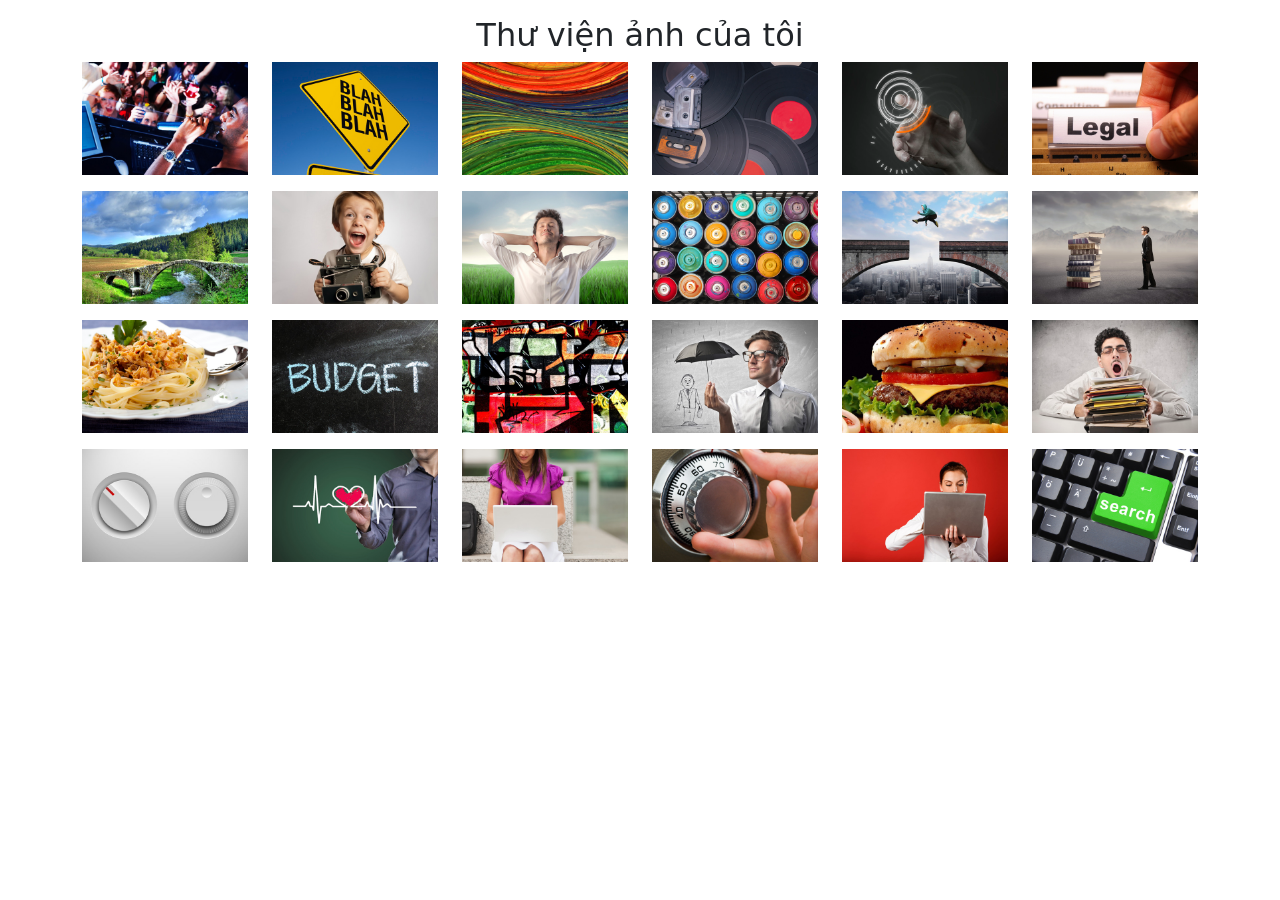
<file: ex1/index.html>
<!DOCTYPE html>
<html lang="en">

<head>
	<meta charset="utf-8" />
	<meta name="viewport" content="width=device-width, initial-scale=1, shrink-to-fit=no" />
	<link href="https://cdn.jsdelivr.net/npm/bootstrap@5.3.8/dist/css/bootstrap.min.css" rel="stylesheet" integrity="sha384-sRIl4kxILFvY47J16cr9ZwB07vP4J8+LH7qKQnuqkuIAvNWLzeN8tE5YBujZqJLB" crossorigin="anonymous">
	<title>Photo Gallery</title>
</head>

<body>
	<div class="container">
		<h2 class="text-center mt-3">Thư viện ảnh của tôi</h2>
		<ul class="row list-unstyled gy-3">
			<li class="col-md-2 col-sm-3 col-4">
				<img class="img-fluid" src="images/photodune-174908-rocking-the-night-away-xs.jpg" alt="thu vien 1"/>
			</li>
			<li class="col-md-2 col-sm-3 col-4">
				<img class="img-fluid" src="images/photodune-287182-blah-blah-blah-yellow-road-sign-xs.jpg" alt="thu vien 1" />
			</li>
			<li class="col-md-2 col-sm-3 col-4">
				<img class="img-fluid" src="images/photodune-460760-colors-xs.jpg" alt="thu vien 1" />
			</li>
			<li class="col-md-2 col-sm-3 col-4">
				<img class="img-fluid" src="images/photodune-461673-retro-party-xs.jpg" alt="thu vien 1" />
			</li>
			<li class="col-md-2 col-sm-3 col-4">
				<img class="img-fluid" src="images/photodune-514834-touchscreen-technology-xs.jpg" alt="thu vien 1" />
			</li>
			<li class="col-md-2 col-sm-3 col-4">
				<img class="img-fluid" src="images/photodune-916206-legal-xs.jpg" alt="thu vien 1" />
			</li>
			<li class="col-md-2 col-sm-3 col-4">
				<img class="img-fluid" src="images/photodune-1062948-nature-xs.jpg" alt="thu vien 1" />
			</li>
			<li class="col-md-2 col-sm-3 col-4">
				<img class="img-fluid" src="images/photodune-1471528-insant-camera-kid-xs.jpg" alt="thu vien 1" />
			</li>
			<li class="col-md-2 col-sm-3 col-4">
				<img class="img-fluid" src="images/photodune-2255072-relaxed-man-xs.jpg" alt="thu vien 1" />
			</li>
			<li class="col-md-2 col-sm-3 col-4">
				<img class="img-fluid" src="images/photodune-2360379-colors-xs.jpg" alt="thu vien 1" />
			</li>
			<li class="col-md-2 col-sm-3 col-4">
				<img class="img-fluid" src="images/photodune-2360571-jump-xs.jpg" alt="thu vien 1" />
			</li>
			<li class="col-md-2 col-sm-3 col-4">
				<img class="img-fluid" src="images/photodune-2361384-culture-for-business-xs.jpg" alt="thu vien 1" />
			</li>
			<li class="col-md-2 col-sm-3 col-4">
				<img class="img-fluid" src="images/photodune-2441670-spaghetti-with-tuna-fish-and-parsley-s.jpg" alt="thu vien 1" />
			</li>
			<li class="col-md-2 col-sm-3 col-4">
				<img class="img-fluid" src="images/photodune-2943363-budget-xs.jpg" alt="thu vien 1" />
			</li>
			<li class="col-md-2 col-sm-3 col-4">
				<img class="img-fluid" src="images/photodune-3444921-street-art-xs.jpg" alt="thu vien 1" />
			</li>
			<li class="col-md-2 col-sm-3 col-4">
				<img class="img-fluid" src="images/photodune-3552322-insurance-xs.jpg" alt="thu vien 1" />
			</li>
			<li class="col-md-2 col-sm-3 col-4">
				<img class="img-fluid" src="images/photodune-3807845-food-s.jpg" alt="thu vien 1" />
			</li>
			<li class="col-md-2 col-sm-3 col-4">
				<img class="img-fluid" src="images/photodune-3835655-down-office-worker-xs.jpg" alt="thu vien 1" />
			</li>
			<li class="col-md-2 col-sm-3 col-4">
				<img class="img-fluid" src="images/photodune-4619216-ui-control-knob-regulators-xs.jpg" alt="thu vien 1" />
			</li>
			<li class="col-md-2 col-sm-3 col-4">
				<img class="img-fluid" src="images/photodune-5771958-health-xs.jpg" alt="thu vien 1" />
			</li>
			<li class="col-md-2 col-sm-3 col-4">
				<img class="img-fluid"  src="images/photodune-268693-businesswoman-using-laptop-outdoors-xs.jpg" alt="thu vien 1" />
			</li>
			<li class="col-md-2 col-sm-3 col-4">
				<img class="img-fluid" src="images/photodune-352207-search-of-code-s.jpg" alt="thu vien 1" />
			</li>
			<li class="col-md-2 col-sm-3 col-4">
				<img class="img-fluid" src="images/photodune-247190-secret-email-xs.jpg" alt="thu vien 1"/>
			</li>
			<li class="col-md-2 col-sm-3 col-4">
				<img class="img-fluid" src="images/photodune-682990-online-search-xs.jpg" alt="thu vien 1" />
			</li>
		</ul>
	</div>
</body>

</html>
</file>
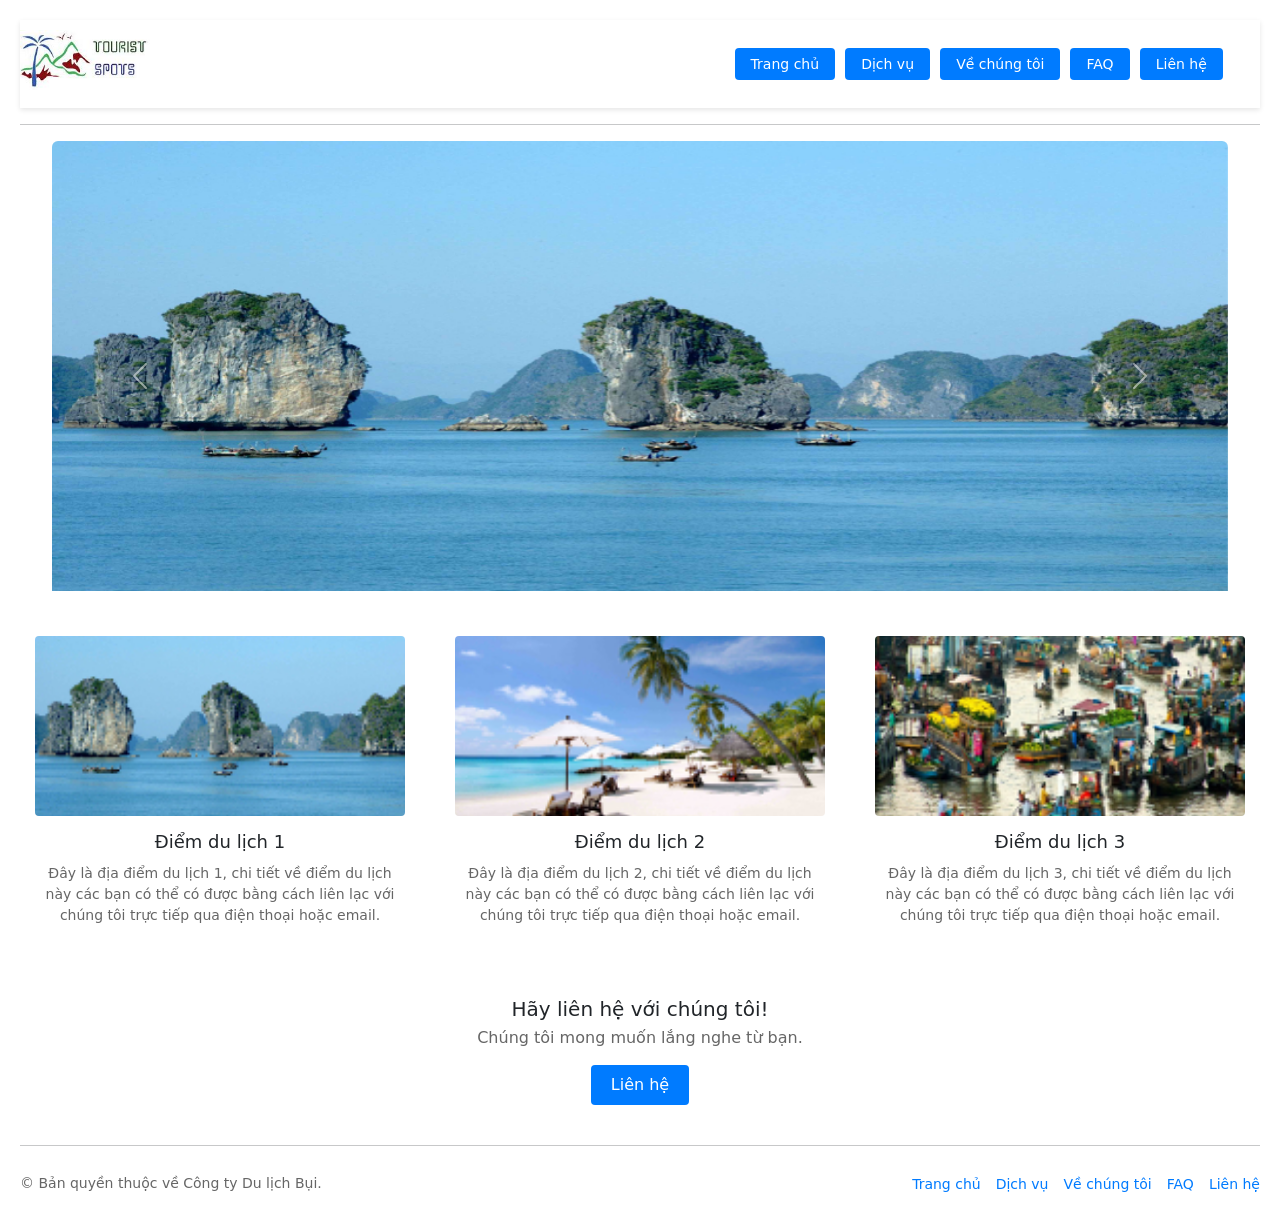
<file: ex4/website-dulich/index.html>
<!DOCTYPE html>
<html lang="en">

<head>
	<meta charset="utf-8" />
	<meta name="viewport" content="width=device-width, initial-scale=1, shrink-to-fit=no" />
	<link rel="stylesheet" href="index.css">
	<link href="https://cdn.jsdelivr.net/npm/bootstrap@5.3.8/dist/css/bootstrap.min.css" rel="stylesheet"
		integrity="sha384-sRIl4kxILFvY47J16cr9ZwB07vP4J8+LH7qKQnuqkuIAvNWLzeN8tE5YBujZqJLB" crossorigin="anonymous">
	<title>Grid Template for Bootstrap</title>
</head>

<body>
	<!-- Header -->
	<header class="site-header">
		<h1 class="logo"><img src="img/logo.jpg" alt="Logo" /></h1>
		<nav class="nav-menu" style="margin: 0% 3% 0% 0%;">
			<a href="index.html">Trang chủ</a>
			<a href="service.html">Dịch vụ</a>
			<a href="about.html">Về chúng tôi</a>
			<a href="faq.html">FAQ</a>
			<a href="contact.html">Liên hệ</a>
		</nav>
	</header>
	<hr />

	<!-- Slider -->
	<section class="slider-container">
		<div class="slide">
			<div>
					<div class="container" style="max-width: 1200px;">
						<!-- Carousel tự động chạy -->
						<div id="carouselExampleAutoplaying" class="carousel slide" data-bs-ride="carousel"
							data-bs-interval="3000">
							<!-- Đặt data-bs-interval="3000" để chỉnh thời gian chuyển hình (3000ms = 3 giây) -->

							<div class="carousel-inner rounded">
								<div class="carousel-item active">
									<img src="img/1.jpg" alt="#" style="max-width: 110%">
								</div>
								<div class="carousel-item">
									<img src="img/2.jpg" alt="#" style="max-width: 110%">
								</div>
								<div class="carousel-item">
									<img src="img/3.jpg" alt="#" style="max-width: 110%">
								</div>
							</div>

							<!-- Nút Prev -->
							<button class="carousel-control-prev" type="button"
								data-bs-target="#carouselExampleAutoplaying" data-bs-slide="prev">
								<span class="carousel-control-prev-icon" aria-hidden="true"></span>
								<span class="visually-hidden">Previous</span>
							</button>

							<!-- Nút Next -->
							<button class="carousel-control-next" type="button"
								data-bs-target="#carouselExampleAutoplaying" data-bs-slide="next">
								<span class="carousel-control-next-icon" aria-hidden="true"></span>
								<span class="visually-hidden">Next</span>
							</button>
						</div>
					</div>
				</div>
			<!-- <img alt="First slide" src="img/1.jpg" /> -->
		</div>
		<!-- Nếu muốn ẩn các slide sau khi làm hiệu ứng, có thể thêm class ẩn, ở đây giữ cấu trúc mẫu -->
	</section>

	<!-- Tourist Spots Grid -->
	<section class="spots-section">
		<div class="spot-card">
			<img src="img/11.jpg" alt="Điểm du lịch 1" />
			<h4>Điểm du lịch 1</h4>
			<p>Đây là địa điểm du lịch 1, chi tiết về điểm du lịch này các bạn có thể có được bằng cách liên lạc với
				chúng tôi trực tiếp qua điện thoại hoặc email.</p>
		</div>
		<div class="spot-card">
			<img src="img/12.jpg" alt="Điểm du lịch 2" />
			<h4>Điểm du lịch 2</h4>
			<p>Đây là địa điểm du lịch 2, chi tiết về điểm du lịch này các bạn có thể có được bằng cách liên lạc với
				chúng tôi trực tiếp qua điện thoại hoặc email.</p>
		</div>
		<div class="spot-card">
			<img src="img/13.jpg" alt="Điểm du lịch 3" />
			<h4>Điểm du lịch 3</h4>
			<p>Đây là địa điểm du lịch 3, chi tiết về điểm du lịch này các bạn có thể có được bằng cách liên lạc với
				chúng tôi trực tiếp qua điện thoại hoặc email.</p>
		</div>
	</section>

	<!-- Call to Action -->
	<section class="cta-section">
		<h4>Hãy liên hệ với chúng tôi!</h4>
		<p>Chúng tôi mong muốn lắng nghe từ bạn.</p>
		<a href="#" class="btn-contact">Liên hệ</a>
	</section>
	<hr />

	<!-- Footer -->
	<footer>
		<div class="footer-content">
			<p>© Bản quyền thuộc về Công ty Du lịch Bụi.</p>
			<ul class="footer-nav">
				<li><a href="#">Trang chủ</a></li>
				<li><a href="#">Dịch vụ</a></li>
				<li><a href="#">Về chúng tôi</a></li>
				<li><a href="#">FAQ</a></li>
				<li><a href="#">Liên hệ</a></li>
			</ul>
		</div>
	</footer>
	<!-- Thư viện JS Bootstrap 5 (bắt buộc phải có để slider tự chạy) -->
	<script src="https://cdn.jsdelivr.net/npm/bootstrap@5.3.3/dist/js/bootstrap.bundle.min.js"></script>
</body>

</html>
</file>
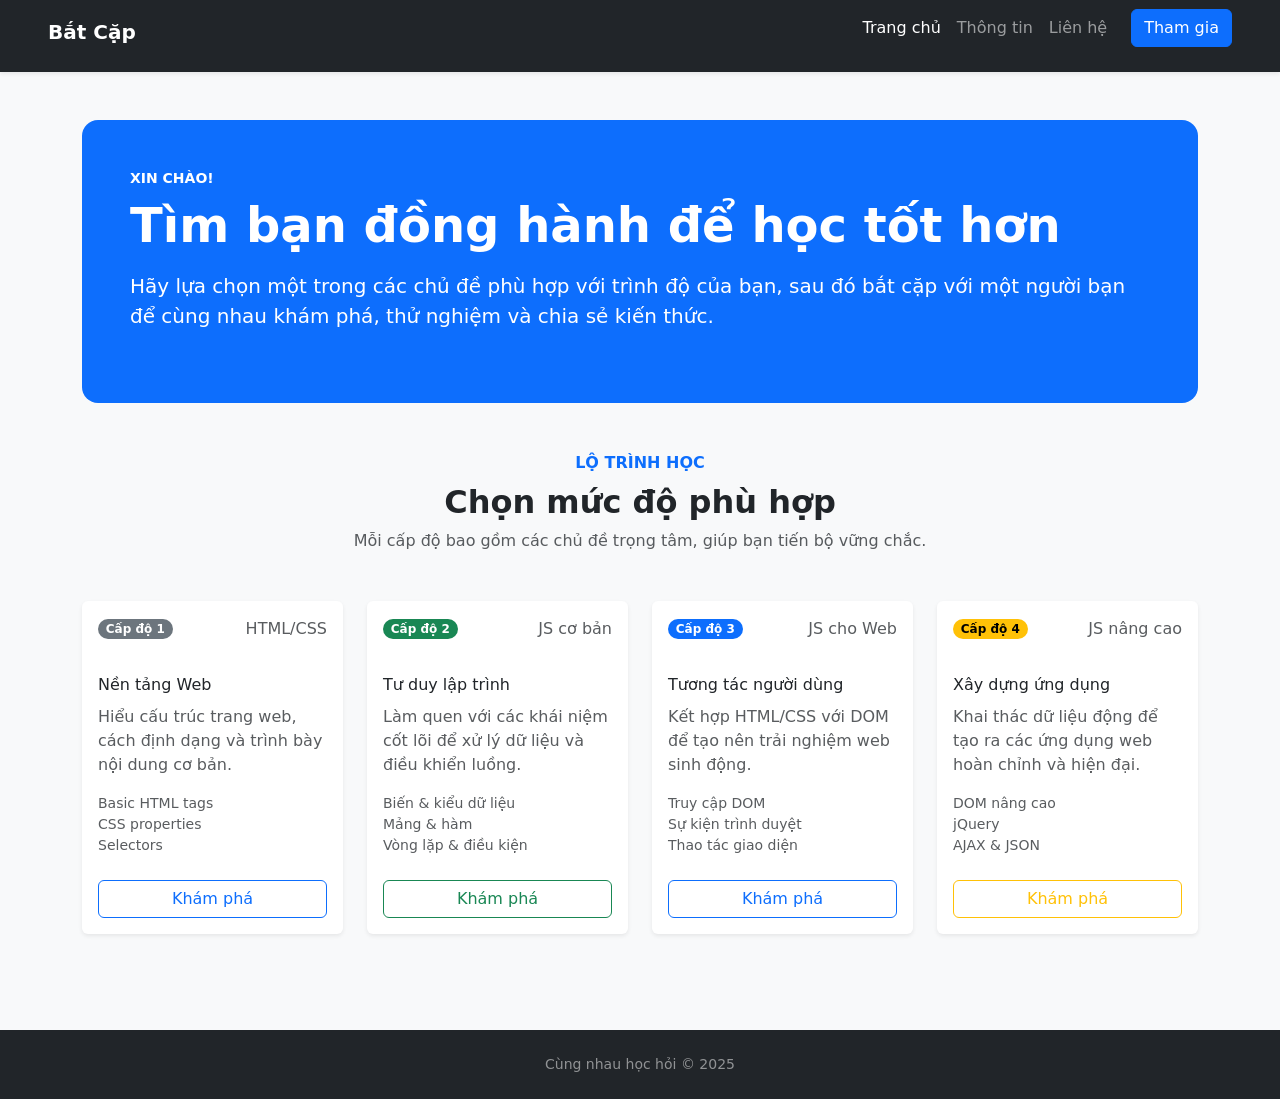
<file: ex2/pairup.html>
<!DOCTYPE html>
<html lang="vi">

<head>
  <meta charset="utf-8" />
  <meta name="viewport" content="width=device-width, initial-scale=1, shrink-to-fit=no" />
  <link href="https://cdn.jsdelivr.net/npm/bootstrap@5.3.8/dist/css/bootstrap.min.css" rel="stylesheet"
    integrity="sha384-sRIl4kxILFvY47J16cr9ZwB07vP4J8+LH7qKQnuqkuIAvNWLzeN8tE5YBujZqJLB" crossorigin="anonymous">
  <title>Bắt Cặp</title>
</head>

<body class="bg-light">
  <nav class="navbar navbar-expand-lg navbar-dark bg-dark shadow-sm px-3 px-lg-5">
    <h3 class="navbar-brand fw-bold" href="#">Bắt Cặp</h3>
    <button class="navbar-toggler" type="button" data-bs-toggle="collapse" data-bs-target="#primaryNav"
      aria-controls="false" aria-expanded="false" aria-label="toggle navigation">
      <span class="navbar-toggler-icon"></span></button>
    <ul class="collapse navbar-collapse" id="primaryNav">
      <div class="navbar-nav ms-auto">
        <li><a class="nav-link active" aria-current="page" href="#">Trang chủ</a></li>
        <li><a class="nav-link" href="#">Thông tin</a></li>
        <li><a class="nav-link" href="#">Liên hệ</a></li>
      </div>
      <a class="btn btn-primary ms-3 mt-3 mt-lg-0" href="#">Tham gia</a>
    </ul>
  </nav>
  <main class="container py-5">
    <section class="bg-primary text-white rounded-4 p-4 p-lg-5 mb-5">
      <div class="d-flex flex-column align-items-start g-4">
        <p class="text-uppercase fw-semibold small mb-2">Xin chào!</p>
        <h1 class="display-5 fw-bold mb-3">Tìm bạn đồng hành để học tốt hơn</h1>
        <p class="lead mb-4">
          Hãy lựa chọn một trong các chủ đề phù hợp với trình độ của bạn, sau đó
          bắt cặp với một người bạn để cùng nhau khám phá, thử nghiệm và chia sẻ
          kiến thức.
        </p>
      </div>
    </section>

    <section class="mb-5">
      <div class="text-center mb-5">
        <p class="text-uppercase fw-semibold text-primary mb-2">Lộ trình học</p>
        <h2 class="fw-bold">Chọn mức độ phù hợp</h2>
        <p class="text-muted mb-0">
          Mỗi cấp độ bao gồm các chủ đề trọng tâm, giúp bạn tiến bộ vững chắc.
        </p>
      </div>

      <div class="row g-4">
        <div class="col-md-6 col-lg-3">
          <article class="card h-100 border-0 shadow-sm">
            <div class="card-body d-flex flex-column">
              <div class="d-flex align-items-center justify-content-between mb-3">
                <p class="badge rounded-pill text-bg-secondary">Cấp độ 1</p>
                <p class="text-muted">HTML/CSS</p>
              </div>
              <p class="card-title">Nền tảng Web</p>
              <p class="card-text text-muted flex-grow-1">
                Hiểu cấu trúc trang web, cách định dạng và trình bày nội dung cơ
                bản.
              </p>
              <ul class="list-unstyled small text-muted mb-4">
                <li>Basic HTML tags</li>
                <li>CSS properties</li>
                <li>Selectors</li>
              </ul>
              <a class="btn btn-outline-primary w-100" href="#">Khám phá</a>
            </div>
          </article>
        </div>



        <div class="col-md-6 col-lg-3">
          <article class="card h-100 border-0 shadow-sm">
            <div class="card-body d-flex flex-column">
              <div class="d-flex align-items-center justify-content-between mb-3">
                <p class="badge rounded-pill text-bg-success">Cấp độ 2</p>
                <p class="text-muted">JS cơ bản</p>
              </div>
              <p class="card-title">Tư duy lập trình</p>
              <p class="card-text text-muted flex-grow-1">
                Làm quen với các khái niệm cốt lõi để xử lý dữ liệu và điều khiển
                luồng.
              </p>
              <ul class="list-unstyled small text-muted mb-4">
                <li>Biến & kiểu dữ liệu</li>
                <li>Mảng & hàm</li>
                <li>Vòng lặp & điều kiện</li>
              </ul>
              <a class="btn btn-outline-success w-100" href="#">Khám phá</a>
            </div>
          </article>
        </div>


        <div class="col-md-6 col-lg-3">
          <article class="card h-100 border-0 shadow-sm">
            <div class="card-body d-flex flex-column">
              <div class="d-flex align-items-center justify-content-between mb-3">
                <p class="badge rounded-pill text-bg-primary">Cấp độ 3</p>
                <p class="text-muted">JS cho Web</p>
              </div>
              <p class="card-title">Tương tác người dùng</p>
              <p class="card-text text-muted flex-grow-1">
                Kết hợp HTML/CSS với DOM để tạo nên trải nghiệm web sinh động.
              </p>
              <ul class="list-unstyled small text-muted mb-4">
                <li>Truy cập DOM</li>
                <li>Sự kiện trình duyệt</li>
                <li>Thao tác giao diện</li>
              </ul>
              <a class="btn btn-outline-primary w-100" href="#">Khám phá</a>
            </div>
          </article>
        </div>
      

      <div class="col-md-6 col-lg-3">
        <article class="card h-100 border-0 shadow-sm">
          <div class="card-body d-flex flex-column">
            <div class="d-flex align-items-center justify-content-between mb-3">
              <p class="badge rounded-pill text-bg-warning">Cấp độ 4</p>
              <p class="text-muted">JS nâng cao</p>
            </div>
            <p class="card-title">Xây dựng ứng dụng</p>
            <p class="card-text text-muted flex-grow-1">
              Khai thác dữ liệu động để tạo ra các ứng dụng web hoàn chỉnh và hiện
              đại.
            </p>
            <ul class="list-unstyled small text-muted mb-4">
              <li>DOM nâng cao</li>
              <li>jQuery</li>
              <li>AJAX & JSON</li>
            </ul>
            <a class="btn btn-outline-warning w-100" href="#">Khám phá</a>
          </div>
        </article>
      </div>
      </div>
    </section>
  </main>

  <footer class="py-4 bg-dark text-white-50">
    <p class="text-center small mb-0">Cùng nhau học hỏi &copy; 2025</p>
  </footer>
</body>

</html>
</file>
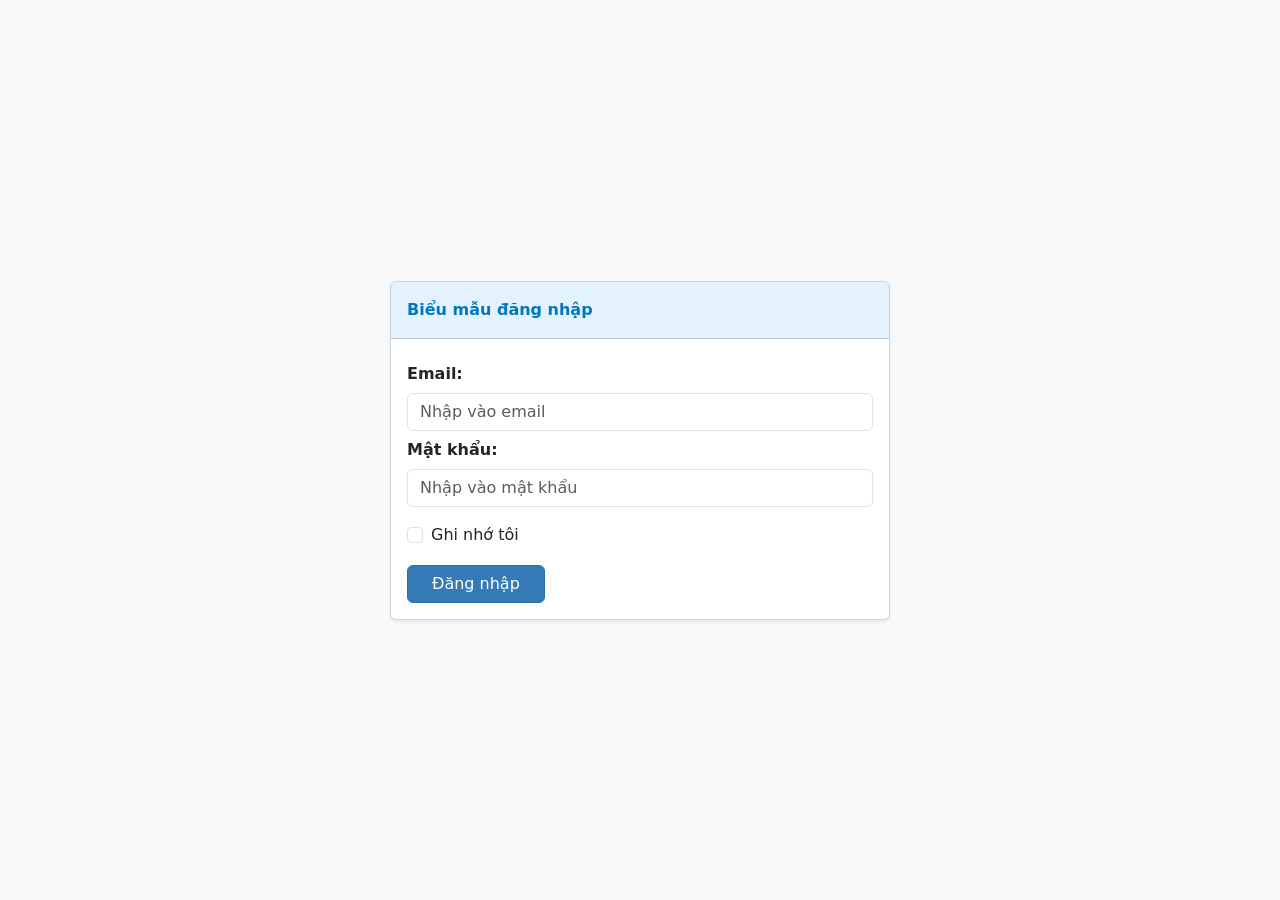
<file: ex3/BieuMau.html>
<!DOCTYPE html>
<html lang="en">

<head>
    <meta charset="UTF-8">
    <meta name="viewport" content="width=device-width, initial-scale=1.0">
    <link href="https://cdn.jsdelivr.net/npm/bootstrap@5.3.8/dist/css/bootstrap.min.css" rel="stylesheet"
        integrity="sha384-sRIl4kxILFvY47J16cr9ZwB07vP4J8+LH7qKQnuqkuIAvNWLzeN8tE5YBujZqJLB" crossorigin="anonymous">
    <title>Document</title>
</head>

<body class="bg-light d-flex justify-content-center align-items-center vh-100">

    <div class="card shadow-sm" style="width: 500px;">
        <div class="card-header bg-info bg-opacity-10 text-dark fw-semibold py-3"
            style="background-color: #e3f2fd !important; color: #0277bd !important;">
            Biểu mẫu đăng nhập
        </div>

        <!-- <div class="card-body p-4">
            <form>

                <div class="mb-3 row align-items-center">
                    <label for="email" class="col-sm-4 col-form-label fw-bold text-end">Email:</label>
                    <div class="col-sm-8">
                        <input type="email" class="form-control" id="email" placeholder="Nhập vào email">
                    </div>
                </div>

                <div class="mb-3 row align-items-center">
                    <label for="password" class="col-sm-4 col-form-label fw-bold text-end">Mật khẩu:</label>
                    <div class="col-sm-8">
                        <input type="password" class="form-control" id="password" placeholder="Nhập vào mật khẩu">
                    </div>
                </div>

                <div class="mb-3 row">
                    <div class="col-sm-8 offset-sm-4">
                        <div class="form-check">
                            <input class="form-check-input" type="checkbox" value="" id="rememberMe">
                            <label class="form-check-label" for="rememberMe">
                                Ghi nhớ tôi
                            </label>
                        </div>
                    </div>
                </div>

                <div class="row">
                    <div class="col-sm-8 offset-sm-4">
                        <button type="submit" class="btn btn-primary px-4"
                            style="background-color: #337ab7; border-color: #2e6da4;">Đăng nhập</button>
                    </div>
                </div>
            </form>
        </div> -->
        <div class="card-body p-6">
            <form>

                <div class="row align-items-center">
                    <label for="email" class="col-sm-4 col-form-label fw-bold text-start">Email:</label>
                    <div >
                        <input type="email" class="form-control" id="email" placeholder="Nhập vào email">
                    </div>
                </div>

                <div class="mb-12 row align-items-center">
                    <label for="password" class="col-sm-4 col-form-label fw-bold text-start">Mật khẩu:</label>
                    <div class="col-sm-12">
                        <input type="password" class="form-control" id="password" placeholder="Nhập vào mật khẩu">
                    </div>
                </div>

                <div class="my-3 row">
                    <div class="col-sm-8 offset-sm-0">
                        <div class="form-check">
                            <input class="form-check-input" type="checkbox" value="" id="rememberMe">
                            <label class="form-check-label" for="rememberMe">
                                Ghi nhớ tôi
                            </label>
                        </div>
                    </div>
                </div>

                <div class="row">
                    <div class="col-sm-12 offset-sm-0">
                        <button type="submit" class="btn btn-primary px-4"
                            style="background-color: #337ab7; border-color: #2e6da4;">Đăng nhập</button>
                    </div>
                </div>
            </form>
        </div>
    </div>

</body>

</html>
</file>
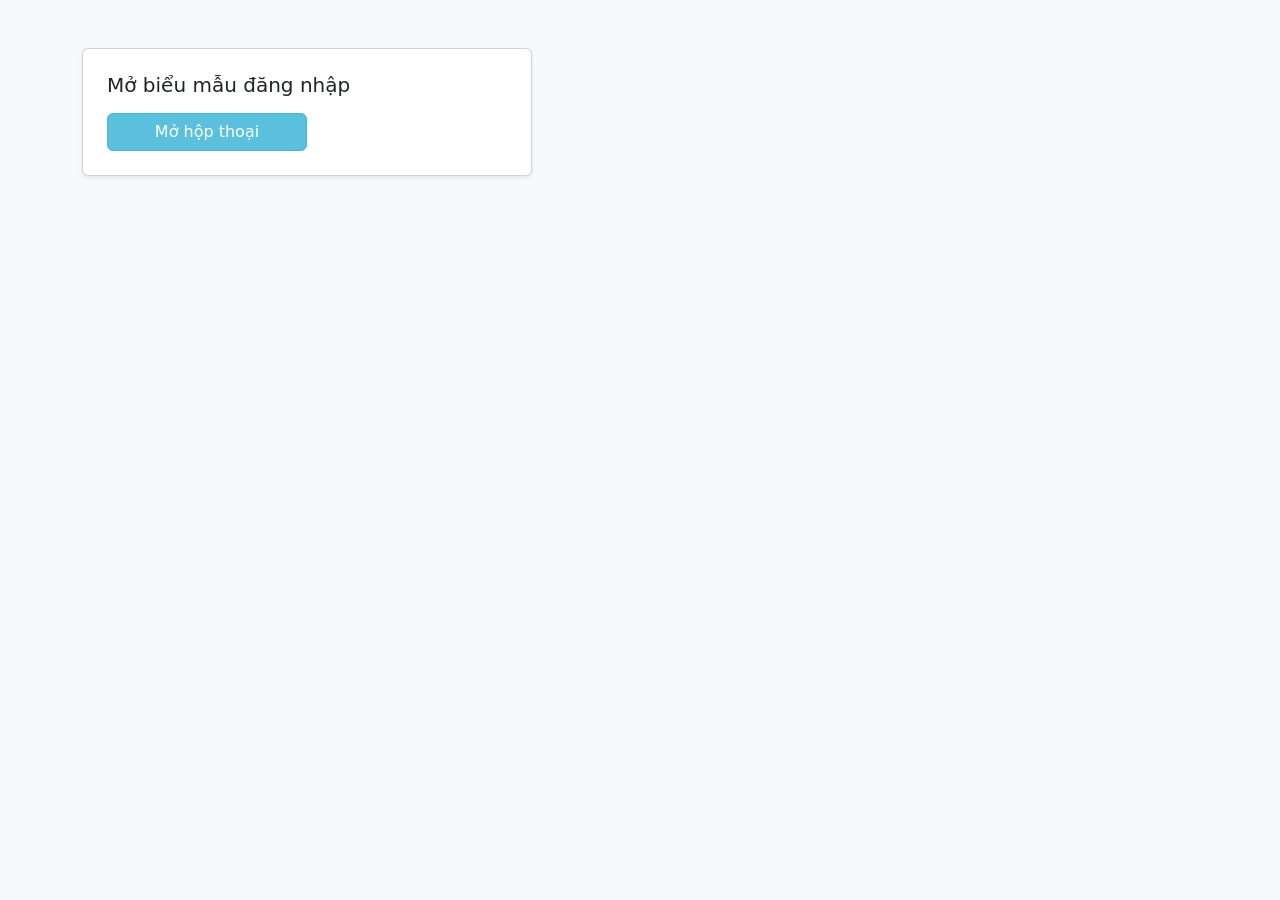
<file: ex3/HopThoai.html>
<!DOCTYPE html>
<html lang="en">

<head>
    <meta charset="UTF-8">
    <meta name="viewport" content="width=device-width, initial-scale=1.0">
    <link href="https://cdn.jsdelivr.net/npm/bootstrap@5.3.8/dist/css/bootstrap.min.css" rel="stylesheet"
        integrity="sha384-sRIl4kxILFvY47J16cr9ZwB07vP4J8+LH7qKQnuqkuIAvNWLzeN8tE5YBujZqJLB" crossorigin="anonymous">
    <link rel="stylesheet" href="css/all.min.css">
        <title>Document</title>
</head>

<body class="p-5">

    <div class="container">
      
        <div class="card p-4 shadow-sm" style="max-width: 450px;">
            <h5 class="mb-3">Mở biểu mẫu đăng nhập</h5>
            <button type="button" class="btn btn-open-modal" data-bs-toggle="modal" data-bs-target="#loginModal " style="max-width: 200px;" >
                Mở hộp thoại
            </button>
        </div>
    </div>

    
    <div class="modal fade" id="loginModal" tabindex="-1" aria-labelledby="loginModalLabel" aria-hidden="true">
        <div class="modal-dialog modal-dialog-centered" style="max-width: 500px;">
            <div class="modal-content">
                
                
                <div class="modal-header pb-0">
                    <h5 class="modal-title w-100 text-center fs-4" id="loginModalLabel">
                        <img src="css/lock.png" alt=""> Đăng nhập
                    </h5>
                    <button type="button" class="btn-close" data-bs-dismiss="modal" aria-label="Close"></button>
                </div>
                
                
                <div class="modal-body px-4 pt-2 pb-3">
                    <form>
                      
                        <div class="mb-3">
                            <label class="form-label fw-bold"><img src="css/user.png" alt="" style="max-width: 25px;"> Người dùng:</label>
                            <input type="text" class="form-control" placeholder="Nhập tên người dùng">
                        </div>

                       
                        <div class="mb-3">
                            <label class="form-label fw-bold"><img src="css/eye.png" alt=""> Mật khẩu:</label>
                            <input type="password" class="form-control" placeholder="Nhập mật khẩu">
                        </div>

                        
                        <div class="mb-3 form-check">
                            <input type="checkbox" class="form-check-input" id="rememberMe">
                            <label class="form-check-label text-muted" for="rememberMe">Ghi nhớ tôi</label>
                        </div>

                        
                        <div class="d-grid mb-3">
                            <button type="submit" class="btn btn-login-custom py-2">
                                🔄 Đăng nhập
                            </button>
                        </div>
                    </form>
                </div>

                
                <div class="modal-footer modal-footer-custom justify-content-between align-items-center py-3">
                    <!-- Nút Hủy bỏ -->
                    <button type="button" class="btn btn-cancel-custom btn-sm px-3" data-bs-dismiss="modal">
                        ✖ Hủy bỏ
                    </button>
                    
                    
                    <div class="text-end small">
                        <div>Bạn chưa phải là thành viên? <a href="#" class="text-decoration-none">Đăng ký</a></div>
                        <div>Quên <a href="#" class="text-decoration-none">mật khẩu?</a></div>
                    </div>
                </div>

            </div>
        </div>
    </div>

    <!-- Nhúng Bootstrap 5 JS Bundle -->
    <script src="https://cdn.jsdelivr.net/npm/bootstrap@5.3.0/dist/js/bootstrap.bundle.min.js"></script>
</body>

</html>
</file>
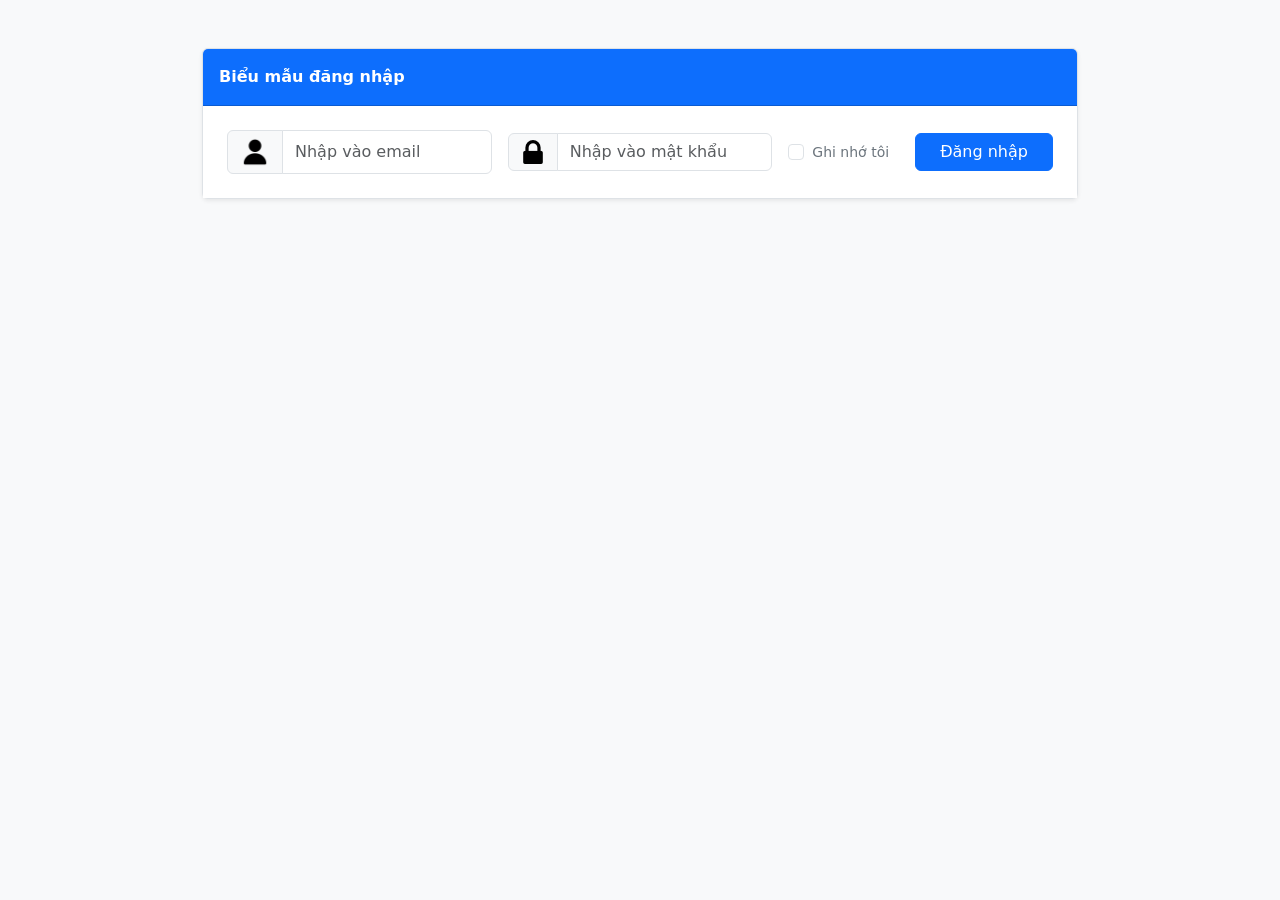
<file: ex3/css/BieuMauMotdong.html>
<!DOCTYPE html>
<html lang="en">

<head>
    <meta charset="UTF-8">
    <meta name="viewport" content="width=device-width, initial-scale=1.0">
    <link href="https://cdn.jsdelivr.net/npm/bootstrap@5.3.8/dist/css/bootstrap.min.css" rel="stylesheet"
        integrity="sha384-sRIl4kxILFvY47J16cr9ZwB07vP4J8+LH7qKQnuqkuIAvNWLzeN8tE5YBujZqJLB" crossorigin="anonymous">
        <link rel="stylesheet" href="all.min.css">
        <title>Document</title>
</head>

<body class="bg-light p-5">

    <div class="container" style="max-width: 900px;">
        <div class="card border shadow-sm">
        
            <div class="card-header bg-primary text-white fw-bold py-3">
                Biểu mẫu đăng nhập
            </div>

           
            <div class="card-body bg-white p-4">
                <form>
                    <div class="row align-items-center g-3">

                        <!-- Ô nhập Email có icon User -->
                        <div class="col-md-4">
                            <div class="input-group">
                                <span class="input-group-text bg-light text-secondary"><i
                                        class="fa fa-user"> <img src="user.png" style="max-width: 30px" alt="#"></i></span>
                                <input type="email" class="form-control" placeholder="Nhập vào email">
                            </div>
                        </div>

                      
                        <div class="col-md-4">
                            <div class="input-group">
                                <span class="input-group-text bg-light text-secondary"><i
                                        class="fa-solid fa-lock"><img src="lock.png" style="max-width: 30px" alt="#"></i></span>
                                <input type="password" class="form-control" placeholder="Nhập vào mật khẩu">
                            </div>
                        </div>

                      
                        <div class="col-md-4 d-flex align-items-center justify-content-between">
                            <div class="form-check mb-0">
                                <input class="form-check-input" type="checkbox" id="rememberMe">
                                <label class="form-check-label text-secondary small" for="rememberMe">
                                    Ghi nhớ tôi
                                </label>
                            </div>
                            <button type="submit" class="btn btn-primary px-4">Đăng nhập</button>
                        </div>

                    </div>
                </form>
            </div>
        </div>
    </div>

</body>

</html>
</file>
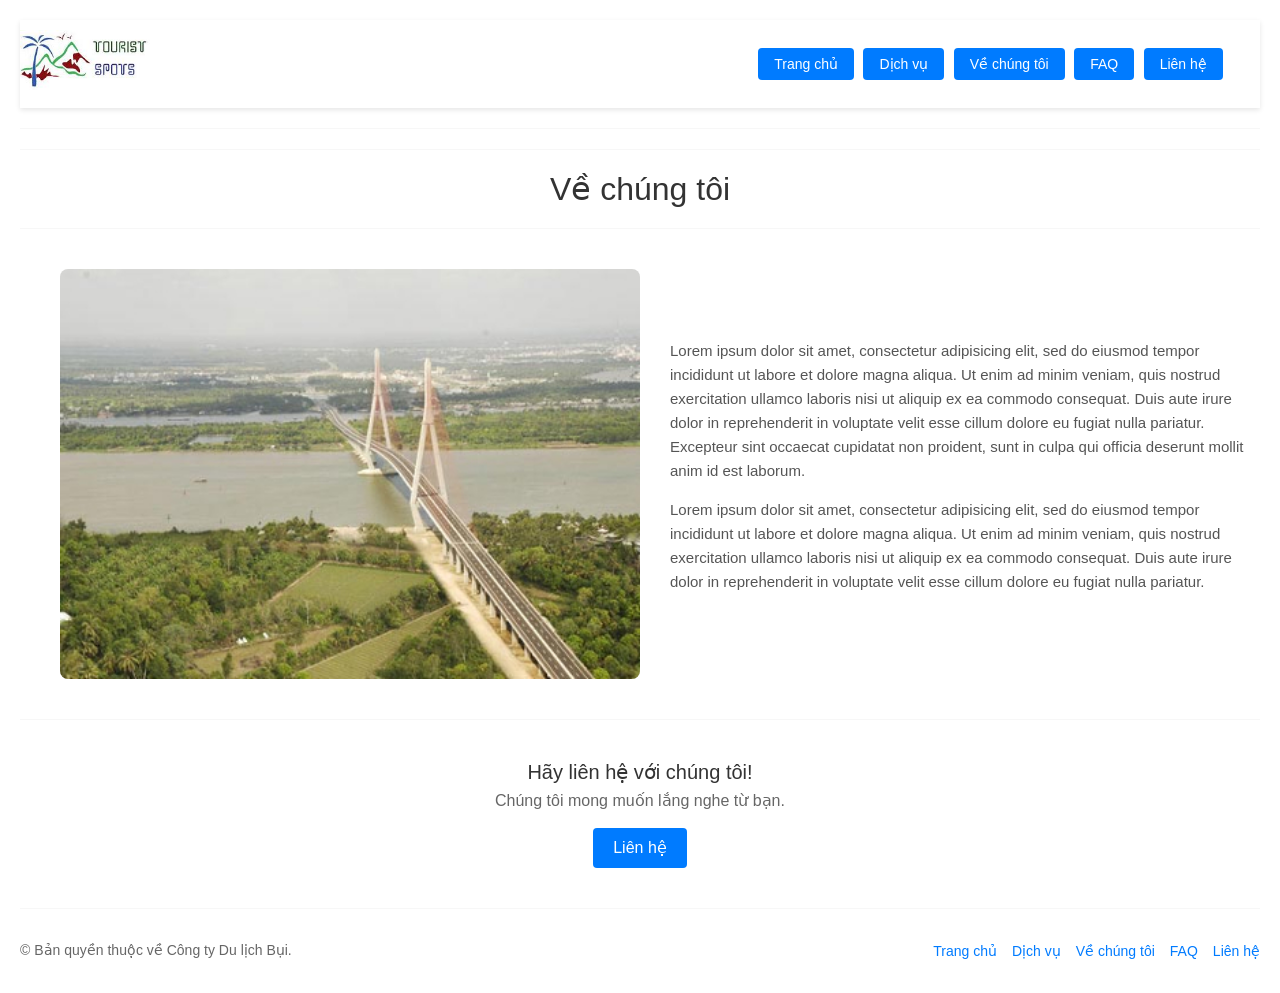
<file: ex4/website-dulich/about.html>
<!DOCTYPE html>
<html lang="en">

<head>
	<meta charset="utf-8" />
	<meta name="viewport" content="width=device-width, initial-scale=1, shrink-to-fit=no" />
	<link href="https://cdn.jsdelivr.net/npm/bootstrap@5.3.8/dist/css/bootstrap.min.css" rel="stylesheet"
		integrity="sha384-sRIl4kxILFvY47J16cr9ZwB07vP4J8+LH7qKQnuqkuIAvNWLzeN8tE5YBujZqJLB" crossorigin="anonymous">
	<link rel="stylesheet" href="about.css">
	<title>Grid Template for Bootstrap</title>
</head>

<body>
	<!-- Header -->
	<header class="site-header">
		<h1 class="logo"><img src="img/logo.jpg" alt="Logo" /></h1>
		<nav class="nav-menu" style="margin: 0% 3% 0% 0%;">
			<a href="index.html">Trang chủ</a>
			<a href="service.html">Dịch vụ</a>
			<a href="about.html">Về chúng tôi</a>
			<a href="faq.html">FAQ</a>
			<a href="contact.html">Liên hệ</a>
		</nav>
	</header>
	<hr />
	<hr />
	<h2 class="vechungtoi">Về chúng tôi</h2>
	<hr />
	<div class="container row-about">
		<div class="col-img">
			<img alt="ve-chung-toi" src="img/aboutus.jpg" />
		</div>
		<div class="col-text">
			<p>
				Lorem ipsum dolor sit amet, consectetur adipisicing elit, sed do eiusmod
				tempor incididunt ut labore et dolore magna aliqua. Ut enim ad minim
				veniam, quis nostrud exercitation ullamco laboris nisi ut aliquip ex ea
				commodo consequat. Duis aute irure dolor in reprehenderit in voluptate
				velit esse cillum dolore eu fugiat nulla pariatur. Excepteur sint
				occaecat cupidatat non proident, sunt in culpa qui officia deserunt
				mollit anim id est laborum.
			</p>
			<p>
				Lorem ipsum dolor sit amet, consectetur adipisicing elit, sed do eiusmod
				tempor incididunt ut labore et dolore magna aliqua. Ut enim ad minim
				veniam, quis nostrud exercitation ullamco laboris nisi ut aliquip ex ea
				commodo consequat. Duis aute irure dolor in reprehenderit in voluptate
				velit esse cillum dolore eu fugiat nulla pariatur.
			</p>
		</div>
	</div>
	<hr />
	<!-- Call to Action -->
	<section class="cta-section">
		<h4>Hãy liên hệ với chúng tôi!</h4>
		<p>Chúng tôi mong muốn lắng nghe từ bạn.</p>
		<a href="#" class="btn-contact">Liên hệ</a>
	</section>
	<hr />

	<!-- Footer -->
	<footer>
		<div class="footer-content">
			<p>© Bản quyền thuộc về Công ty Du lịch Bụi.</p>
			<ul class="footer-nav">
				<li><a href="#">Trang chủ</a></li>
				<li><a href="#">Dịch vụ</a></li>
				<li><a href="#">Về chúng tôi</a></li>
				<li><a href="#">FAQ</a></li>
				<li><a href="#">Liên hệ</a></li>
			</ul>
		</div>
	</footer>
</body>

</html>
</file>
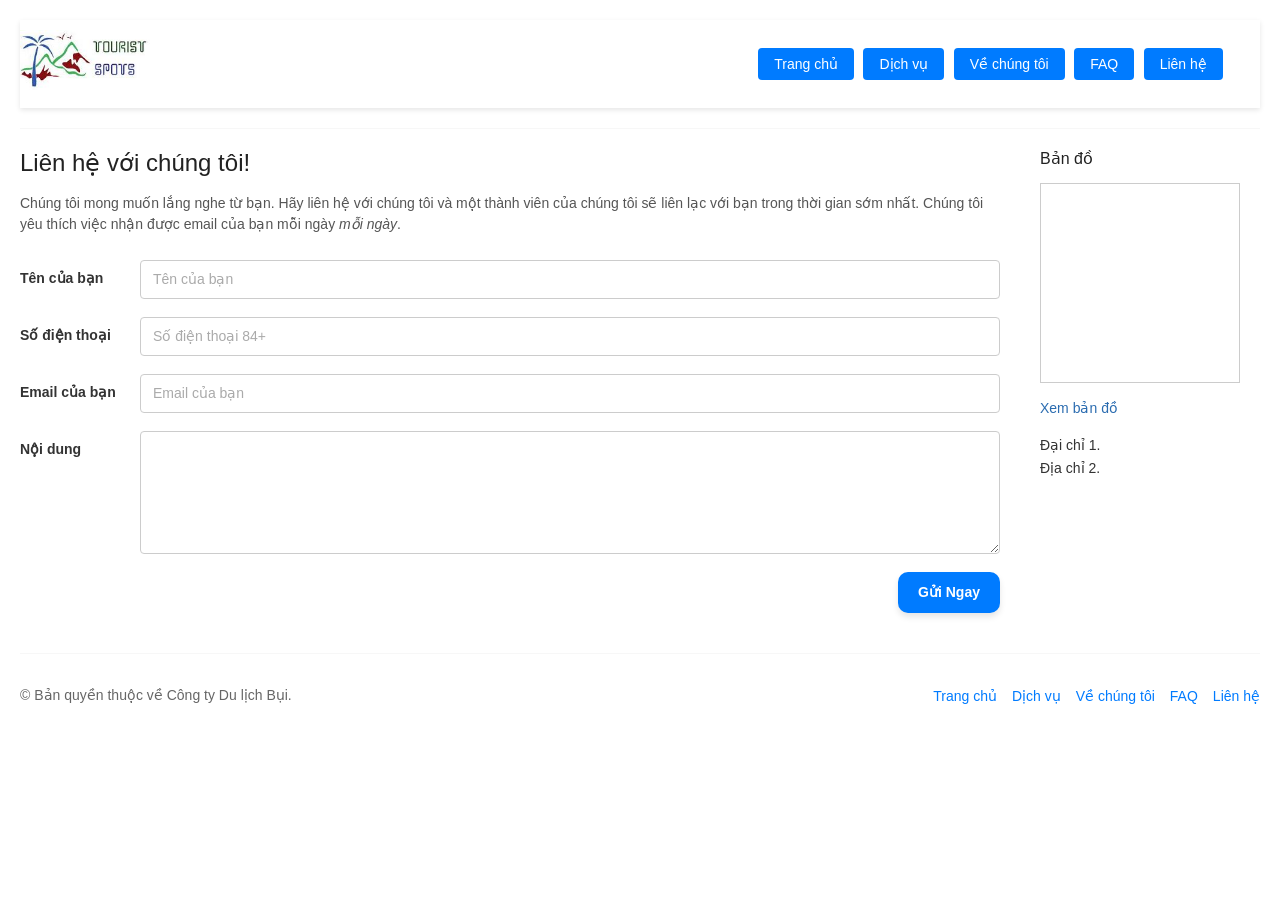
<file: ex4/website-dulich/contact.html>
<!DOCTYPE html>
<html lang="en">

<head>
	<meta charset="utf-8" />
	<meta name="viewport" content="width=device-width, initial-scale=1, shrink-to-fit=no" />
	<link href="https://cdn.jsdelivr.net/npm/bootstrap@5.3.8/dist/css/bootstrap.min.css" rel="stylesheet"
		integrity="sha384-sRIl4kxILFvY47J16cr9ZwB07vP4J8+LH7qKQnuqkuIAvNWLzeN8tE5YBujZqJLB" crossorigin="anonymous">
	<link rel="stylesheet" href="contact.css">
	<title>Grid Template for Bootstrap</title>
</head>

<body>
	<!-- Header -->
	<header class="site-header">
		<h1 class="logo"><img src="img/logo.jpg" alt="Logo" /></h1>
		<nav class="nav-menu" style="margin: 0% 3% 0% 0%;">
			<a href="index.html">Trang chủ</a>
			<a href="service.html">Dịch vụ</a>
			<a href="about.html">Về chúng tôi</a>
			<a href="faq.html">FAQ</a>
			<a href="contact.html">Liên hệ</a>
		</nav>
	</header>
	<hr />
	<!-- Main Content -->
        <div class="main-content">
            <!-- Form liên hệ (Bên trái) -->
            <div class="contact-section">
                <h2>Liên hệ với chúng tôi!</h2>
                <p>
                    Chúng tôi mong muốn lắng nghe từ bạn. Hãy liên hệ với chúng tôi và một thành viên của chúng tôi sẽ liên lạc với bạn trong thời gian sớm nhất. Chúng tôi yêu thích việc nhận được email của bạn mỗi ngày <em>mỗi ngày</em>.
                </p>

                <form>
                    <div class="form-group">
                        <label for="name">Tên của bạn</label>
                        <input type="text" id="name" placeholder="Tên của bạn">
                    </div>
					<div class="form-group">
                        <label for="SĐT">Số điện thoại</label>
                        <input type="text" id="SĐT" placeholder="Số điện thoại 84+">
                    </div>

                    <div class="form-group">
                        <label for="email">Email của bạn</label>
                        <input type="email" id="email" placeholder="Email của bạn">
                    </div>

                    <div class="form-group">
                        <label for="message">Nội dung</label>
                        <textarea id="message" rows="5"></textarea>
                    </div>
					<button class="btn-nut">Gửi Ngay</button>
                </form>
            </div>

            <!-- Bản đồ & Địa chỉ (Bên phải) -->
            <aside class="sidebar">
                <h3>Bản đồ</h3>
                <div class="map-box">
                    
                    <iframe
                        src="https://www.google.com/maps/embed?pb=!1m18!1m12!1m3!1d15729855.42909206!2d96.7382165931671!3d15.735434000981483!2m3!1f0!2f0!3f0!3m2!1i1024!2i768!4f13.1!3m3!1m2!1s0x31157a4d736a1e5f%3A0xb03bb0c9e2fe62be!2zVmnhu4d0IE5hbQ!5e0!3m2!1svi!2s!4v1445179448264"
                        allowfullscreen="" 
                        loading="lazy">
                    </iframe>
                </div>
                <a href="#" class="map-link">Xem bản đồ</a>
                <div class="address-box">
                    Đại chỉ 1.<br>
                    Địa chỉ 2.
                </div>
            </aside>
        </div>
	<hr />
		<footer>
		<div class="footer-content">
			<p>© Bản quyền thuộc về Công ty Du lịch Bụi.</p>
			<ul class="footer-nav">
				<li><a href="#">Trang chủ</a></li>
				<li><a href="#">Dịch vụ</a></li>
				<li><a href="#">Về chúng tôi</a></li>
				<li><a href="#">FAQ</a></li>
				<li><a href="#">Liên hệ</a></li>
			</ul>
		</div>
	</footer>
</body>

</html>
</file>
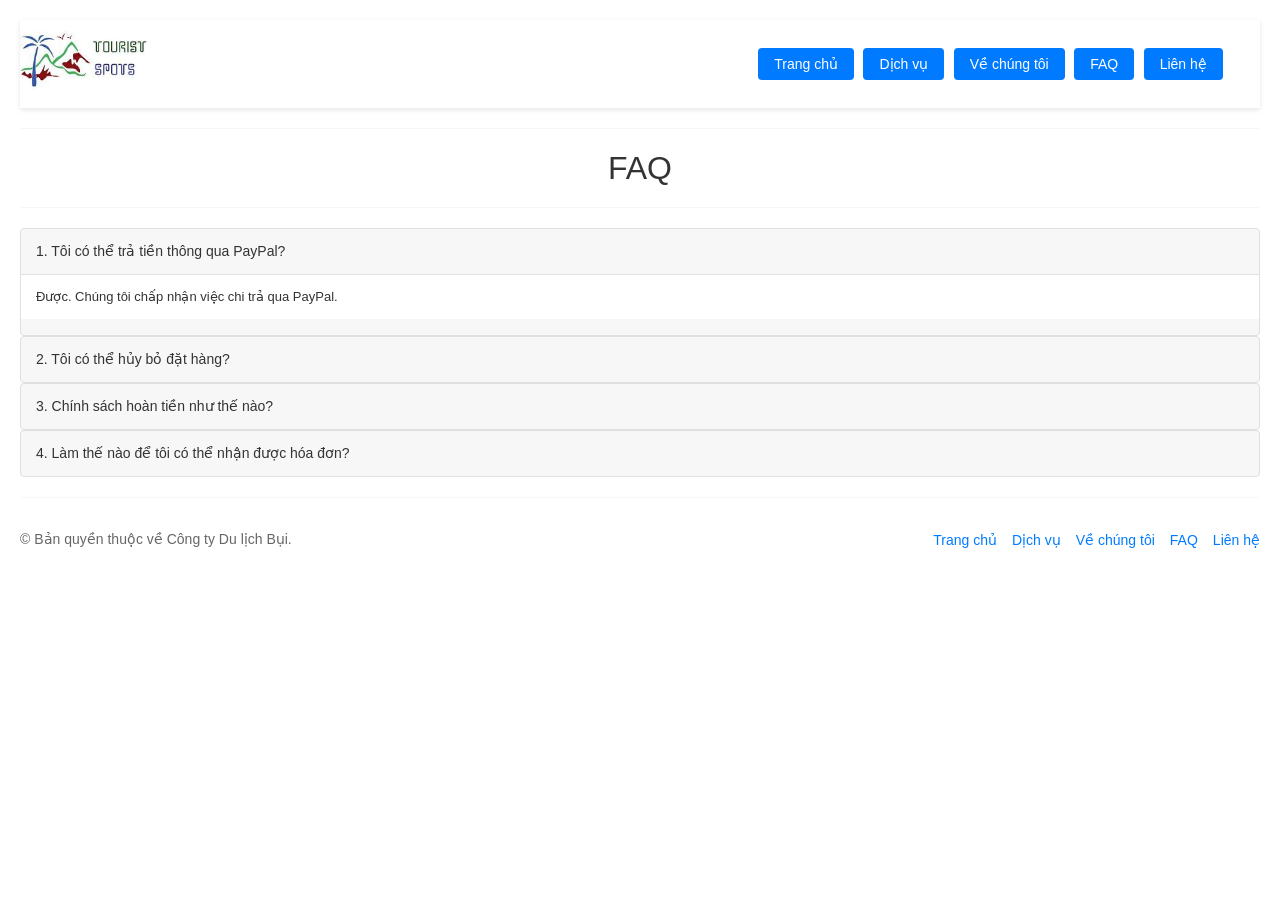
<file: ex4/website-dulich/faq.html>
<!DOCTYPE html>
<html lang="en">

<head>
	<meta charset="utf-8" />
	<meta name="viewport" content="width=device-width, initial-scale=1, shrink-to-fit=no" />
	<link href="https://cdn.jsdelivr.net/npm/bootstrap@5.3.8/dist/css/bootstrap.min.css" rel="stylesheet"
		integrity="sha384-sRIl4kxILFvY47J16cr9ZwB07vP4J8+LH7qKQnuqkuIAvNWLzeN8tE5YBujZqJLB" crossorigin="anonymous">
	<link rel="stylesheet" href="faq.css">
	<title>Grid Template for Bootstrap</title>
</head>

<body>
	<!-- Header -->
	<header class="site-header">
		<h1 class="logo"><img src="img/logo.jpg" alt="Logo" /></h1>
		<nav class="nav-menu" style="margin: 0% 3% 0% 0%;">
			<a href="index.html">Trang chủ</a>
			<a href="service.html">Dịch vụ</a>
			<a href="about.html">Về chúng tôi</a>
			<a href="faq.html">FAQ</a>
			<a href="contact.html">Liên hệ</a>
		</nav>
	</header>
	<hr />
	<h2 class="tieude">FAQ</h2>
	<hr />
	<div class="faq-list">
		<!-- Thêm thuộc tính 'open' để mặc định mở câu 1 giống như ảnh mẫu -->
		<details class="faq-item" open>
			<summary>1. Tôi có thể trả tiền thông qua PayPal?</summary>
			<p>Được. Chúng tôi chấp nhận việc chi trả qua PayPal.</p>
		</details>

		<details class="faq-item">
			<summary>2. Tôi có thể hủy bỏ đặt hàng?</summary>
			<p>Được. Bạn có thể hủy bỏ đặt hàng bất khi nào bạn muốn.</p>
		</details>

		<details class="faq-item">
			<summary>3. Chính sách hoàn tiền như thế nào?</summary>
			<p>Bạn có thể nhận được tiền hoàn trả 100% bất kể khi nào và vì bất kỳ lý do gì.</p>
		</details>

		<details class="faq-item">
			<summary>4. Làm thế nào để tôi có thể nhận được hóa đơn?</summary>
			<p>Bạn có thể nhận được hóa đơn thông qua email hoặc thư tín.</p>
		</details>
		
	</div>
	<hr />
	<!-- Footer -->
	<footer>
		<div class="footer-content">
			<p>© Bản quyền thuộc về Công ty Du lịch Bụi.</p>
			<ul class="footer-nav">
				<li><a href="#">Trang chủ</a></li>
				<li><a href="#">Dịch vụ</a></li>
				<li><a href="#">Về chúng tôi</a></li>
				<li><a href="#">FAQ</a></li>
				<li><a href="#">Liên hệ</a></li>
			</ul>
		</div>
	</footer>
</body>

</html>
</file>
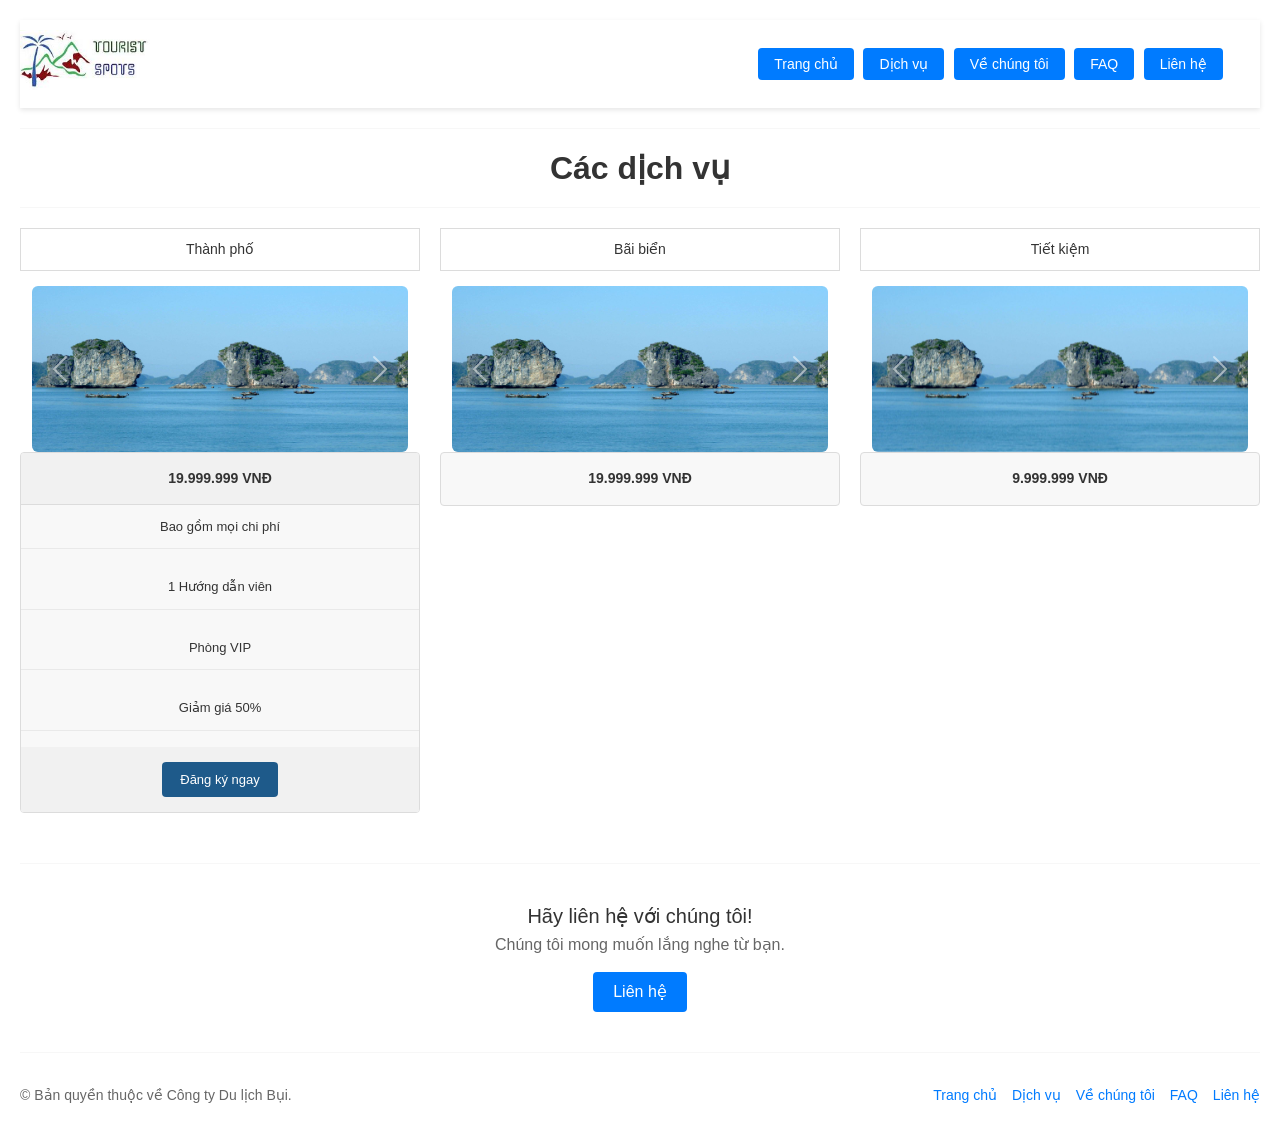
<file: ex4/website-dulich/service.html>
<!DOCTYPE html>
<html lang="en">

<head>
	<meta charset="utf-8" />
	<meta name="viewport" content="width=device-width, initial-scale=1, shrink-to-fit=no" />
	<link href="https://cdn.jsdelivr.net/npm/bootstrap@5.3.8/dist/css/bootstrap.min.css" rel="stylesheet"
		integrity="sha384-sRIl4kxILFvY47J16cr9ZwB07vP4J8+LH7qKQnuqkuIAvNWLzeN8tE5YBujZqJLB" crossorigin="anonymous">
	<link rel="stylesheet" href="service.css">
	<title>Grid Template for Bootstrap</title>
</head>

<body>
	<!-- Header -->
	<header class="site-header">
		<h1 class="logo"><img src="img/logo.jpg" alt="Logo" /></h1>
		<nav class="nav-menu" style="margin: 0% 3% 0% 0%;">
			<a href="index.html">Trang chủ</a>
			<a href="service.html">Dịch vụ</a>
			<a href="about.html">Về chúng tôi</a>
			<a href="faq.html">FAQ</a>
			<a href="contact.html">Liên hệ</a>
		</nav>
	</header>
	<hr />
	<h2 style="margin: 0" class="TieuDe"><b>Các dịch vụ</b></h2>
	<hr />
	<!-- Các dịch vụ -->
	<div class="services-section">
		<div class="pricing-grid">
			<!-- Cột 1: Thành phố (Có thuộc tính 'open' để mặc định hiển thị sẵn) -->
			<div class="pricing-card">
				<div class="card-header">Thành phố</div>
				<div class="container" style="max-width: 800px;">
					<!-- Carousel tự động chạy -->
					<div id="carouselExampleAutoplaying" class="carousel slide" data-bs-ride="carousel"
						data-bs-interval="3000">
						<!-- Đặt data-bs-interval="3000" để chỉnh thời gian chuyển hình (3000ms = 3 giây) -->

						<div class="carousel-inner rounded">
							<div class="carousel-item active">
								<img src="img/1.jpg" alt="#" style="max-width: 110%">
							</div>
							<div class="carousel-item">
								<img src="img/2.jpg" alt="#" style="max-width: 110%">
							</div>
							<div class="carousel-item">
								<img src="img/3.jpg" alt="#" style="max-width: 110%">
							</div>
						</div>

						<!-- Nút Prev -->
						<button class="carousel-control-prev" type="button" data-bs-target="#carouselExampleAutoplaying"
							data-bs-slide="prev">
							<span class="carousel-control-prev-icon" aria-hidden="true"></span>
							<span class="visually-hidden">Previous</span>
						</button>

						<!-- Nút Next -->
						<button class="carousel-control-next" type="button" data-bs-target="#carouselExampleAutoplaying"
							data-bs-slide="next">
							<span class="carousel-control-next-icon" aria-hidden="true"></span>
							<span class="visually-hidden">Next</span>
						</button>
					</div>
				</div>

				<details class="price-accordion" open>
					<summary>19.999.999 VNĐ</summary>
					<div class="details-body">
						<p>Bao gồm mọi chi phí</p>
						<p>1 Hướng dẫn viên</p>
						<p>Phòng VIP</p>
						<p>Giảm giá 50%</p>
						<div class="btn-box">
							<a href="#" class="btn-signup">Đăng ký ngay</a>
						</div>
					</div>
				</details>
			</div>

			<!-- Cột 2: Bãi biển -->
			<div class="pricing-card">
				<div class="card-header">Bãi biển</div>
				<div>
					<div class="container" style="max-width: 800px;">
						<!-- Carousel tự động chạy -->
						<div id="carouselExampleAutoplaying" class="carousel slide" data-bs-ride="carousel"
							data-bs-interval="3000">
							<!-- Đặt data-bs-interval="3000" để chỉnh thời gian chuyển hình (3000ms = 3 giây) -->

							<div class="carousel-inner rounded">
								<div class="carousel-item active">
									<img src="img/1.jpg" alt="#" style="max-width: 110%">
								</div>
								<div class="carousel-item">
									<img src="img/2.jpg" alt="#" style="max-width: 110%">
								</div>
								<div class="carousel-item">
									<img src="img/3.jpg" alt="#" style="max-width: 110%">
								</div>
							</div>

							<!-- Nút Prev -->
							<button class="carousel-control-prev" type="button"
								data-bs-target="#carouselExampleAutoplaying" data-bs-slide="prev">
								<span class="carousel-control-prev-icon" aria-hidden="true"></span>
								<span class="visually-hidden">Previous</span>
							</button>

							<!-- Nút Next -->
							<button class="carousel-control-next" type="button"
								data-bs-target="#carouselExampleAutoplaying" data-bs-slide="next">
								<span class="carousel-control-next-icon" aria-hidden="true"></span>
								<span class="visually-hidden">Next</span>
							</button>
						</div>
					</div>
				</div>
				<details class="price-accordion">

					<summary>19.999.999 VNĐ</summary>
					<div class="details-body">
						<p>Bao gồm mọi chi phí</p>
						<p>1 Hướng dẫn viên</p>
						<p>Phòng VIP</p>
						<p>Thức ăn miễn phí</p>
						<div class="btn-box">
							<a href="#" class="btn-signup">Đăng ký ngay</a>
						</div>
					</div>
				</details>
			</div>

			<!-- Cột 3: Tiết kiệm -->
			<div class="pricing-card">
				<div class="card-header">Tiết kiệm</div>
				<div>
					<div class="container" style="max-width: 800px;">
						<!-- Carousel tự động chạy -->
						<div id="carouselExampleAutoplaying" class="carousel slide" data-bs-ride="carousel"
							data-bs-interval="3000">
							<!-- Đặt data-bs-interval="3000" để chỉnh thời gian chuyển hình (3000ms = 3 giây) -->

							<div class="carousel-inner rounded">
								<div class="carousel-item active">
									<img src="img/1.jpg" alt="#" style="max-width: 110%">
								</div>
								<div class="carousel-item">
									<img src="img/2.jpg" alt="#" style="max-width: 110%">
								</div>
								<div class="carousel-item">
									<img src="img/3.jpg" alt="#" style="max-width: 110%">
								</div>
							</div>

							<!-- Nút Prev -->
							<button class="carousel-control-prev" type="button"
								data-bs-target="#carouselExampleAutoplaying" data-bs-slide="prev">
								<span class="carousel-control-prev-icon" aria-hidden="true"></span>
								<span class="visually-hidden">Previous</span>
							</button>

							<!-- Nút Next -->
							<button class="carousel-control-next" type="button"
								data-bs-target="#carouselExampleAutoplaying" data-bs-slide="next">
								<span class="carousel-control-next-icon" aria-hidden="true"></span>
								<span class="visually-hidden">Next</span>
							</button>
						</div>
					</div>
				</div>
				<details class="price-accordion">
					<summary>9.999.999 VNĐ</summary>
					<div class="details-body">
						<p>Bao gồm mọi chi phí</p>
						<p>1 Hướng dẫn viên</p>
						<p>Phòng bình dân</p>
						<p>Giảm giá thức ăn 10%</p>
						<div class="btn-box">
							<a href="#" class="btn-signup">Đăng ký ngay</a>
						</div>
					</div>
				</details>
			</div>
		</div>
	</div>
	<hr />
	<!-- Call to Action -->
	<section class="cta-section">
		<h4>Hãy liên hệ với chúng tôi!</h4>
		<p>Chúng tôi mong muốn lắng nghe từ bạn.</p>
		<a href="#" class="btn-contact">Liên hệ</a>
	</section>
	<hr />
	<footer>
		<div class="footer-content">
			<p>© Bản quyền thuộc về Công ty Du lịch Bụi.</p>
			<ul class="footer-nav">
				<li><a href="#">Trang chủ</a></li>
				<li><a href="#">Dịch vụ</a></li>
				<li><a href="#">Về chúng tôi</a></li>
				<li><a href="#">FAQ</a></li>
				<li><a href="#">Liên hệ</a></li>
			</ul>
		</div>
	</footer>
	

	<!-- Thư viện JS Bootstrap 5 (bắt buộc phải có để slider tự chạy) -->
	<script src="https://cdn.jsdelivr.net/npm/bootstrap@5.3.3/dist/js/bootstrap.bundle.min.js"></script>
</body>

</html>
</file>
<file: ex4/website-dulich/index.css>
/* Thiết lập chung */
body {
    font-family: Arial, sans-serif;
    margin: 0;
    padding: 20px;
    color: #333;
    background-color: #fff;
}

hr {
    border: 0;
    border-top: 1px solid #ddd;
    margin: 20px 0;
}

/* Header */
.site-header {
    display: flex;
    justify-content: space-between;
    align-items: center;
    padding: 10px 0;
    background-color: #ffffff;
    position: sticky;
    top: 0;
    z-index: 1000;
    box-shadow: 0 2px 5px rgba(0, 0, 0, 0.1);
}
/* Responsive cho thiết bị di động (màn hình từ 768px trở xuống) */
@media screen and (max-width: 768px) {
    .site-header {
        flex-direction: column; /* Đưa logo lên trên, menu xuống dưới */
        padding: 10px;
        gap: 10px;
    }

    .logo img {
        height: 45px; /* Thu nhỏ logo lại cho vừa màn hình điện thoại */
    }

    .nav-menu {
        display: flex;
        flex-wrap: wrap; /* Cho phép các nút menu xuống dòng nếu quá chật */
        justify-content: center;
        gap: 5px;        /* Khoảng cách giữa các nút */
    }

    .nav-menu a {
        margin-left: 0;  /* Xóa bỏ khoảng cách cứng cũ */
        padding: 6px 10px; /* Thu nhỏ kích thước nút một chút */
        font-size: 12px;
    }
}
.logo img {
    height: 60px; /* Điều chỉnh kích thước logo theo ý muốn */
}

.nav-menu a {
    text-decoration: none;
    color: #fff;
    background-color: #007bff;
    padding: 8px 16px;
    margin-left: 5px;
    border-radius: 4px;
    font-size: 14px;
}

.nav-menu a:hover {
    background-color: #0056b3;
}

/* Slider */
.slider-container {
    width: 100%;
    max-height: 450px;
    overflow: hidden;
    margin-bottom: 30px;
}

.slider-container img {
    width: 100%;
    height: auto;
    display: block;
    object-fit: cover;
}

/* Danh sách điểm du lịch (3 cột) */
.spots-section {
    display: flex;
    justify-content: space-between;
    gap: 20px;
    margin-bottom: 40px;
}

.spot-card {
    flex: 1;
    text-align: center;
    padding: 15px;
}

.spot-card img {
    width: 100%;
    height: 180px;
    object-fit: cover;
    border-radius: 4px;
}

.spot-card h4 {
    margin: 15px 0 10px;
    font-size: 18px;
}

.spot-card p {
    font-size: 14px;
    color: #666;
    line-height: 1.5;
}

/* Phần liên hệ (CTA) */
.cta-section {
    text-align: center;
    margin: 40px 0;
}

.cta-section h4 {
    font-size: 20px;
    margin-bottom: 5px;
}

.cta-section p {
    color: #666;
    margin-bottom: 15px;
}

.btn-contact {
    display: inline-block;
    text-decoration: none;
    color: #fff;
    background-color: #007bff;
    padding: 8px 20px;
    border-radius: 4px;
}

.btn-contact:hover {
    background-color: #0056b3;
}

/* Footer */
footer {
    padding: 10px 0;
}

.footer-content {
    display: flex;
    justify-content: space-between;
    align-items: center;
}

.footer-content p {
    margin: 0;
    color: #666;
    font-size: 14px;
}

.footer-nav {
    list-style: none;
    display: flex;
    margin: 0;
    padding: 0;
    gap: 15px;
}

.footer-nav li a {
    text-decoration: none;
    color: #007bff;
    font-size: 14px;
}

.footer-nav li a:hover {
    text-decoration: underline;
}
</file>
<file: ex4/website-dulich/about.css>
body {
    font-family: Arial, sans-serif;
    margin: 0;
    padding: 20px;
    color: #333;
    background-color: #fff;
}

hr {
    border: 0;
    border-top: 1px solid #ddd;
    margin: 20px 0;
}

/* Header */
.site-header {
    display: flex;
    justify-content: space-between;
    align-items: center;
    padding: 10px 0;
    background-color: #ffffff;
    position: sticky;
    top: 0;
    z-index: 1000;
    box-shadow: 0 2px 5px rgba(0, 0, 0, 0.1);
   
}
/* Responsive cho thiết bị di động (màn hình từ 768px trở xuống) */
@media screen and (max-width: 768px) {
    .site-header {
        flex-direction: column; /* Đưa logo lên trên, menu xuống dưới */
        padding: 10px;
        gap: 10px;
    }

    .logo img {
        height: 45px; /* Thu nhỏ logo lại cho vừa màn hình điện thoại */
    }

    .nav-menu {
        display: flex;
        flex-wrap: wrap; /* Cho phép các nút menu xuống dòng nếu quá chật */
        justify-content: center;
        gap: 5px;        /* Khoảng cách giữa các nút */
    }

    .nav-menu a {
        margin-left: 0;  /* Xóa bỏ khoảng cách cứng cũ */
        padding: 6px 10px; /* Thu nhỏ kích thước nút một chút */
        font-size: 12px;
        
    }
}
.logo img {
    height: 60px; /* Điều chỉnh kích thước logo theo ý muốn */
}

.nav-menu a {
    text-decoration: none;
    color: #fff;
    background-color: #007bff;
    padding: 8px 16px;
    margin-left: 5px;
    border-radius: 4px;
    font-size: 14px;
     
}

.nav-menu a:hover {
    background-color: #0056b3;
}

/* ************** */
.vechungtoi{
    text-align: center;
}

.cta-section {
    text-align: center;
    margin: 40px 0;
}

.cta-section h4 {
    font-size: 20px;
    margin-bottom: 5px;
}

.cta-section p {
    color: #666;
    margin-bottom: 15px;
}

.btn-contact {
    display: inline-block;
    text-decoration: none;
    color: #fff;
    background-color: #007bff;
    padding: 8px 20px;
    border-radius: 4px;
}

.btn-contact:hover {
    background-color: #0056b3;
}

footer {
    padding: 10px 0;
}

.footer-content {
    display: flex;
    justify-content: space-between;
    align-items: center;
}

.footer-content p {
    margin: 0;
    color: #666;
    font-size: 14px;
}

.footer-nav {
    list-style: none;
    display: flex;
    margin: 0;
    padding: 0;
    gap: 15px;
}

.footer-nav li a {
    text-decoration: none;
    color: #007bff;
    font-size: 14px;
}

.footer-nav li a:hover {
    text-decoration: underline;
}
/* Container chung */
.container {
    max-width: 1200px;
    margin: 0 auto;
    padding: 20px;
}

/* Bố cục 2 phần (chia đều 6-6 tương ứng 50% mỗi bên) */
.row-about {
    display: flex;
    align-items: center; /* Căn giữa theo chiều dọc */
    gap: 30px;           /* Khoảng cách giữa hình và chữ */
}

/* Cột hình ảnh (chiếm 6 phần / 12) */
.col-img {
    flex: 0 0 50%;
}

.col-img img {
    width: 100%;
    height: auto;
    border-radius: 8px; /* Bo tròn góc nhẹ cho đẹp */
    display: block;
    object-fit: cover;
}

/* Cột văn bản (chiếm 6 phần / 12) */
.col-text {
    flex: 0 0 50%;
}

.col-text p {
    font-size: 15px;
    color: #555;
    line-height: 1.6;
    margin-bottom: 15px;
}

/* Responsive cho điện thoại (dưới 768px): Chuyển thành xếp dọc */
@media screen and (max-width: 768px) {
    .row-about {
        flex-direction: column; /* Xếp chồng lên nhau */
    }
    
    .col-img, .col-text {
        flex: 0 0 100%; /* Mỗi bên chiếm trọn 100% chiều rộng */
    }
}
</file>
<file: ex4/website-dulich/contact.css>
/* Thiết lập chung */
body {
    font-family: Arial, sans-serif;
    margin: 0;
    padding: 20px;
    color: #333;
    background-color: #fff;
}

hr {
    border: 0;
    border-top: 1px solid #ddd;
    margin: 20px 0;
}

/* Header */
.site-header {
    display: flex;
    justify-content: space-between;
    align-items: center;
    padding: 10px 0;
    background-color: #ffffff;
    position: sticky;
    top: 0;
    z-index: 1000;
    box-shadow: 0 2px 5px rgba(0, 0, 0, 0.1);
}

/* Responsive cho thiết bị di động (màn hình từ 768px trở xuống) */
@media screen and (max-width: 768px) {
    .site-header {
        flex-direction: column;
        /* Đưa logo lên trên, menu xuống dưới */
        padding: 10px;
        gap: 10px;
    }

    .logo img {
        height: 45px;
        /* Thu nhỏ logo lại cho vừa màn hình điện thoại */
    }

    .nav-menu {
        display: flex;
        flex-wrap: wrap;
        /* Cho phép các nút menu xuống dòng nếu quá chật */
        justify-content: center;
        gap: 5px;
        /* Khoảng cách giữa các nút */
    }

    .nav-menu a {
        margin-left: 0;
        /* Xóa bỏ khoảng cách cứng cũ */
        padding: 6px 10px;
        /* Thu nhỏ kích thước nút một chút */
        font-size: 12px;
    }
}

.logo img {
    height: 60px;
    /* Điều chỉnh kích thước logo theo ý muốn */
}

.nav-menu a {
    text-decoration: none;
    color: #fff;
    background-color: #007bff;
    padding: 8px 16px;
    margin-left: 5px;
    border-radius: 4px;
    font-size: 14px;
}

.nav-menu a:hover {
    background-color: #0056b3;
}

/* Phần liên hệ (CTA) */
.cta-section {
    text-align: center;
    margin: 40px 0;
}

.cta-section h4 {
    font-size: 20px;
    margin-bottom: 5px;
}

.cta-section p {
    color: #666;
    margin-bottom: 15px;
}

.btn-contact {
    display: inline-block;
    text-decoration: none;
    color: #fff;
    background-color: #007bff;
    padding: 8px 20px;
    border-radius: 4px;
}

.btn-contact:hover {
    background-color: #0056b3;
}

/* Footer */
footer {
    padding: 10px 0;
}

.footer-content {
    display: flex;
    justify-content: space-between;
    align-items: center;
}

.footer-content p {
    margin: 0;
    color: #666;
    font-size: 14px;
}

.footer-nav {
    list-style: none;
    display: flex;
    margin: 0;
    padding: 0;
    gap: 15px;
}

.footer-nav li a {
    text-decoration: none;
    color: #007bff;
    font-size: 14px;
}

.footer-nav li a:hover {
    text-decoration: underline;
}

/* ............................................................. */
/* Giả lập SVG Logo Tourist Spots */
.logo-icon {
    width: 80px;
    height: 50px;
}

.logo-text {
    font-family: 'Courier New', Courier, monospace;
    font-weight: bold;
    font-size: 22px;
    color: #2c3e50;
    line-height: 1.1;
    letter-spacing: 1px;
}

.top-nav {
    display: flex;
    background-color: #1e5a8a;
    border-radius: 3px;
    overflow: hidden;
}

.top-nav a {
    color: white;
    text-decoration: none;
    padding: 8px 16px;
    font-size: 14px;
    border-right: 1px solid rgba(255, 255, 255, 0.2);
}

.top-nav a:last-child {
    border-right: none;
}

.top-nav a.active {
    background-color: #164367;
}

/* --- MAIN CONTENT --- */
.main-content {
    display: flex;
    gap: 40px;
    margin-bottom: 40px;
}

/* Cột bên trái: Form liên hệ */
.contact-section {
    flex: 1;
}

.contact-section h2 {
    font-size: 24px;
    font-weight: normal;
    margin-bottom: 15px;
    color: #222;
}

.contact-section p {
    font-size: 14px;
    line-height: 1.5;
    color: #555;
    margin-bottom: 25px;
}

.form-group {
    display: flex;
    align-items: flex-start;
    margin-bottom: 18px;
}

.form-group label {
    width: 120px;
    font-weight: bold;
    font-size: 14px;
    padding-top: 8px;
    color: #333;
}

.form-group input[type="text"],
.form-group input[type="email"],
.form-group textarea {
    flex: 1;
    padding: 8px 12px;
    border: 1px solid #ccc;
    border-radius: 4px;
    font-size: 14px;
    outline: none;
    color: #333;
}

.form-group input::placeholder,
.form-group textarea::placeholder {
    color: #aaa;
}

.form-group textarea {
    resize: vertical;
}

/* Cột bên phải: Bản đồ & Địa chỉ */
.sidebar {
    width: 220px;
}

.sidebar h3 {
    font-size: 16px;
    font-weight: normal;
    margin-bottom: 15px;
    color: #222;
}

.map-box {
    border: 1px solid #ccc;
    margin-bottom: 15px;
    width: 200px;
    height: 200px;
}

.map-box iframe {
    width: 100%;
    height: 100%;
    border: 0;
}

.map-link {
    display: block;
    color: #2b6cb0;
    text-decoration: none;
    font-size: 14px;
    margin-bottom: 15px;
}

.map-link:hover {
    text-decoration: underline;
}

.address-box {
    font-size: 14px;
    line-height: 1.6;
    color: #333;
}

/* button gui ngay */
.btn-nut {
    border-radius: 10px;
    background-color: #007bff;
    margin: 0% 0% 0% 90%;
    color: #ffffff;
    border: none;
    padding: 10px 20px;
    font-size: 14px;
    font-weight: bold;
    cursor: pointer;
    margin-left: auto;
    display: block;
    transition: all 0.3s ease;
    box-shadow: 0 4px 6px rgb(0, 0, 0, 0.1);
}

/* Hiệu ứng khi rê chuột vào (Hover) */
.btn-nut:hover {
    background-color: #0056b3;
    /* Xanh đậm hơn khi hover */
    color: #ffffff;
    /* Giữ chữ trắng */
    transform: translateY(-2px);
    /* Nút nổi nhẹ lên */
    box-shadow: 0 6px 12px rgba(0, 0, 0, 0.15);
    /* Độ đổ bóng đậm hơn */
}

/* Hiệu ứng khi click vào nút (Active) */
.btn-nut:active {
    transform: translateY(0);
    /* Nút lún xuống lại */
    box-shadow: 0 2px 4px rgba(0, 0, 0, 0.1);
}
</file>
<file: ex4/website-dulich/faq.css>
/* Thiết lập chung */
body {
    font-family: Arial, sans-serif;
    margin: 0;
    padding: 20px;
    color: #333;
    background-color: #fff;
}

hr {
    border: 0;
    border-top: 1px solid #ddd;
    margin: 20px 0;
}

/* Header */
.site-header {
    display: flex;
    justify-content: space-between;
    align-items: center;
    padding: 10px 0;
    background-color: #ffffff;
    position: sticky;
    top: 0;
    z-index: 1000;
    box-shadow: 0 2px 5px rgba(0, 0, 0, 0.1);
}

/* Responsive cho thiết bị di động (màn hình từ 768px trở xuống) */
@media screen and (max-width: 768px) {
    .site-header {
        flex-direction: column;
        /* Đưa logo lên trên, menu xuống dưới */
        padding: 10px;
        gap: 10px;
    }

    .logo img {
        height: 45px;
        /* Thu nhỏ logo lại cho vừa màn hình điện thoại */
    }

    .nav-menu {
        display: flex;
        flex-wrap: wrap;
        /* Cho phép các nút menu xuống dòng nếu quá chật */
        justify-content: center;
        gap: 5px;
        /* Khoảng cách giữa các nút */
    }

    .nav-menu a {
        margin-left: 0;
        /* Xóa bỏ khoảng cách cứng cũ */
        padding: 6px 10px;
        /* Thu nhỏ kích thước nút một chút */
        font-size: 12px;
    }
}

.logo img {
    height: 60px;
    /* Điều chỉnh kích thước logo theo ý muốn */
}

.nav-menu a {
    text-decoration: none;
    color: #fff;
    background-color: #007bff;
    padding: 8px 16px;
    margin-left: 5px;
    border-radius: 4px;
    font-size: 14px;
}

.nav-menu a:hover {
    background-color: #0056b3;
}

/* .................................. */
/* Footer */
footer {
    padding: 10px 0;
}

.footer-content {
    display: flex;
    justify-content: space-between;
    align-items: center;
}

.footer-content p {
    margin: 0;
    color: #666;
    font-size: 14px;
}

.footer-nav {
    list-style: none;
    display: flex;
    margin: 0;
    padding: 0;
    gap: 15px;
}

.footer-nav li a {
    text-decoration: none;
    color: #007bff;
    font-size: 14px;
}

.footer-nav li a:hover {
    text-decoration: underline;
}

.tieude {
    text-align: center;
}

/* noi dung chinh giua */
/* Định dạng từng thẻ FAQ Accordion */
details.faq-item {
    border: 1px solid #e0e0e0;
    border-radius: 4px;
    background-color: #f7f7f7;
    overflow: hidden;
}

/* Tiêu đề câu hỏi */
details.faq-item summary {
    padding: 12px 15px;
    font-size: 14px;
    color: #333;
    cursor: pointer;
    list-style: none;
    /* Bỏ mũi tên mặc định */
    user-select: none;
    font-weight: normal;
}

/* Xóa mũi tên trên trình duyệt Chrome/Safari/Edge */
details.faq-item summary::-webkit-details-marker {
    display: none;
}

/* Nội dung câu trả lời hiển thị bên dưới */
details.faq-item p {
    padding: 12px 15px;
    background-color: #fff;
    border-top: 1px solid #e0e0e0;
    font-size: 13px;
    color: #333;
    line-height: 1.5;
}
</file>
<file: ex4/website-dulich/service.css>
body {
    font-family: Arial, sans-serif;
    margin: 0;
    padding: 20px;
    color: #333;
    background-color: #fff;
}

hr {
    border: 0;
    border-top: 1px solid #ddd;
    margin: 20px 0;
}

/* Header */
.site-header {
    display: flex;
    justify-content: space-between;
    align-items: center;
    padding: 10px 0;
    background-color: #ffffff;
    position: sticky;
    top: 0;
    z-index: 1000;
    box-shadow: 0 2px 5px rgba(0, 0, 0, 0.1);
}

/* Responsive cho thiết bị di động (màn hình từ 768px trở xuống) */
@media screen and (max-width: 768px) {
    .site-header {
        flex-direction: column;
        /* Đưa logo lên trên, menu xuống dưới */
        padding: 10px;
        gap: 10px;
    }

    .logo img {
        height: 45px;
        /* Thu nhỏ logo lại cho vừa màn hình điện thoại */
    }

    .nav-menu {
        display: flex;
        flex-wrap: wrap;
        /* Cho phép các nút menu xuống dòng nếu quá chật */
        justify-content: center;
        gap: 5px;
        /* Khoảng cách giữa các nút */
    }

    .nav-menu a {
        margin-left: 0;
        /* Xóa bỏ khoảng cách cứng cũ */
        padding: 6px 10px;
        /* Thu nhỏ kích thước nút một chút */
        font-size: 12px;
    }
}

.logo img {
    height: 60px;
    /* Điều chỉnh kích thước logo theo ý muốn */
}

.nav-menu a {
    text-decoration: none;
    color: #fff;
    background-color: #007bff;
    padding: 8px 16px;
    margin-left: 5px;
    border-radius: 4px;
    font-size: 14px;
}

.nav-menu a:hover {
    background-color: #0056b3;
}

.TieuDe {
    text-align: center;
}

/* --- PHẦN DỊCH VỤ --- */
.services-section {
    margin-bottom: 50px;
}



.pricing-grid {
    display: flex;
    gap: 20px;
    justify-content: space-between;
}

.pricing-card {
    flex: 1;
    display: flex;
    flex-direction: column;
}

/* Tiêu đề gói dịch vụ (Thành phố, Bãi biển, Tiết kiệm) */
.card-header {
    border: 1px solid #dcdcdc;
    border-radius: 4px;
    text-align: center;
    padding: 10px;
    font-size: 14px;
    color: #333;
    margin-bottom: 15px;
    background-color: #fff;
}

/* Cấu trúc Accordion xổ xuống */
.price-accordion {
    border: 1px solid #dcdcdc;
    border-radius: 4px;
    overflow: hidden;
    background-color: #f8f8f8;
    text-align: center;
}

/* Nút giá tiền (thẻ summary) */
.price-accordion summary {
    padding: 15px;
    font-weight: bold;
    font-size: 14px;
    color: #333;
    cursor: pointer;
    list-style: none;
    /* Ẩn mũi tên mặc định */
    user-select: none;
    border-bottom: 1px solid transparent;
    transition: background-color 0.2s;
}

.price-accordion summary::-webkit-details-marker {
    display: none;
}

.price-accordion summary:hover {
    background-color: #eee;
}

/* Khi thẻ details được mở ra */
.price-accordion[open] summary {
    border-bottom: 1px solid #dcdcdc;
    background-color: #f1f1f1;
}

/* Danh sách thông tin chi tiết */
.details-body {
    background-color: #f8f8f8;
}

.details-body p {
    padding: 12px 10px;
    font-size: 13px;
    color: #333;
    border-bottom: 1px solid #e9e9e9;
}

/* Nút Đăng ký ngay */
.btn-box {
    padding: 15px;
    background-color: #f1f1f1;
}

.btn-signup {
    display: inline-block;
    background-color: #1e5a8a;
    color: white;
    padding: 8px 18px;
    font-size: 13px;
    text-decoration: none;
    border-radius: 4px;
    transition: background-color 0.2s;
}

.btn-signup:hover {
    background-color: #154366;
}

/* ................ */
/* Phần liên hệ (CTA) */
.cta-section {
    text-align: center;
    margin: 40px 0;
}

.cta-section h4 {
    font-size: 20px;
    margin-bottom: 5px;
}

.cta-section p {
    color: #666;
    margin-bottom: 15px;
}

.btn-contact {
    display: inline-block;
    text-decoration: none;
    color: #fff;
    background-color: #007bff;
    padding: 8px 20px;
    border-radius: 4px;
}

.btn-contact:hover {
    background-color: #0056b3;
}
/* Footer */
footer {
    padding: 10px 0;
}

.footer-content {
    display: flex;
    justify-content: space-between;
    align-items: center;
}

.footer-content p {
    margin: 0;
    color: #666;
    font-size: 14px;
}

.footer-nav {
    list-style: none;
    display: flex;
    margin: 0;
    padding: 0;
    gap: 15px;
}

.footer-nav li a {
    text-decoration: none;
    color: #007bff;
    font-size: 14px;
}

.footer-nav li a:hover {
    text-decoration: underline;
}
</file>
<file: ex3/css/all.min.css>
/* Tùy chỉnh chung */
body {
    background-color: #f8f9fa;
}

/* Tùy chỉnh giao diện modal cho giống hình mẫu */
.modal-content {
    border: 1px solid #f2dede;
    border-radius: 4px;
}

.modal-header {
    background-color: #ffffff;
    border-bottom: none;
}

.modal-title {
    font-weight: bold;
    color: #333333;
}

/* Nút mở hộp thoại */
.btn-open-modal {
    background-color: #5bc0de;
    border-color: #46b8da;
    color: white;
}

.btn-open-modal:hover {
    background-color: #31b0d5;
    border-color: #269abc;
    color: white;
}

/* Nút đăng nhập màu xanh lá */
.btn-login-custom {
    background-color: #5cb85c;
    border-color: #4cae4c;
    color: white;
}

.btn-login-custom:hover {
    background-color: #449d44;
    border-color: #398439;
    color: white;
}

/* Nút hủy bỏ màu đỏ */
.btn-cancel-custom {
    background-color: #d9534f;
    border-color: #d43f3a;
    color: white;
}

.btn-cancel-custom:hover {
    background-color: #c9302c;
    border-color: #ac2925;
    color: white;
}

/* Phần footer của modal */
.modal-footer-custom {
    background-color: #f5f5f5;
    border-top: 1px solid #e5e5e5;
}
</file>
